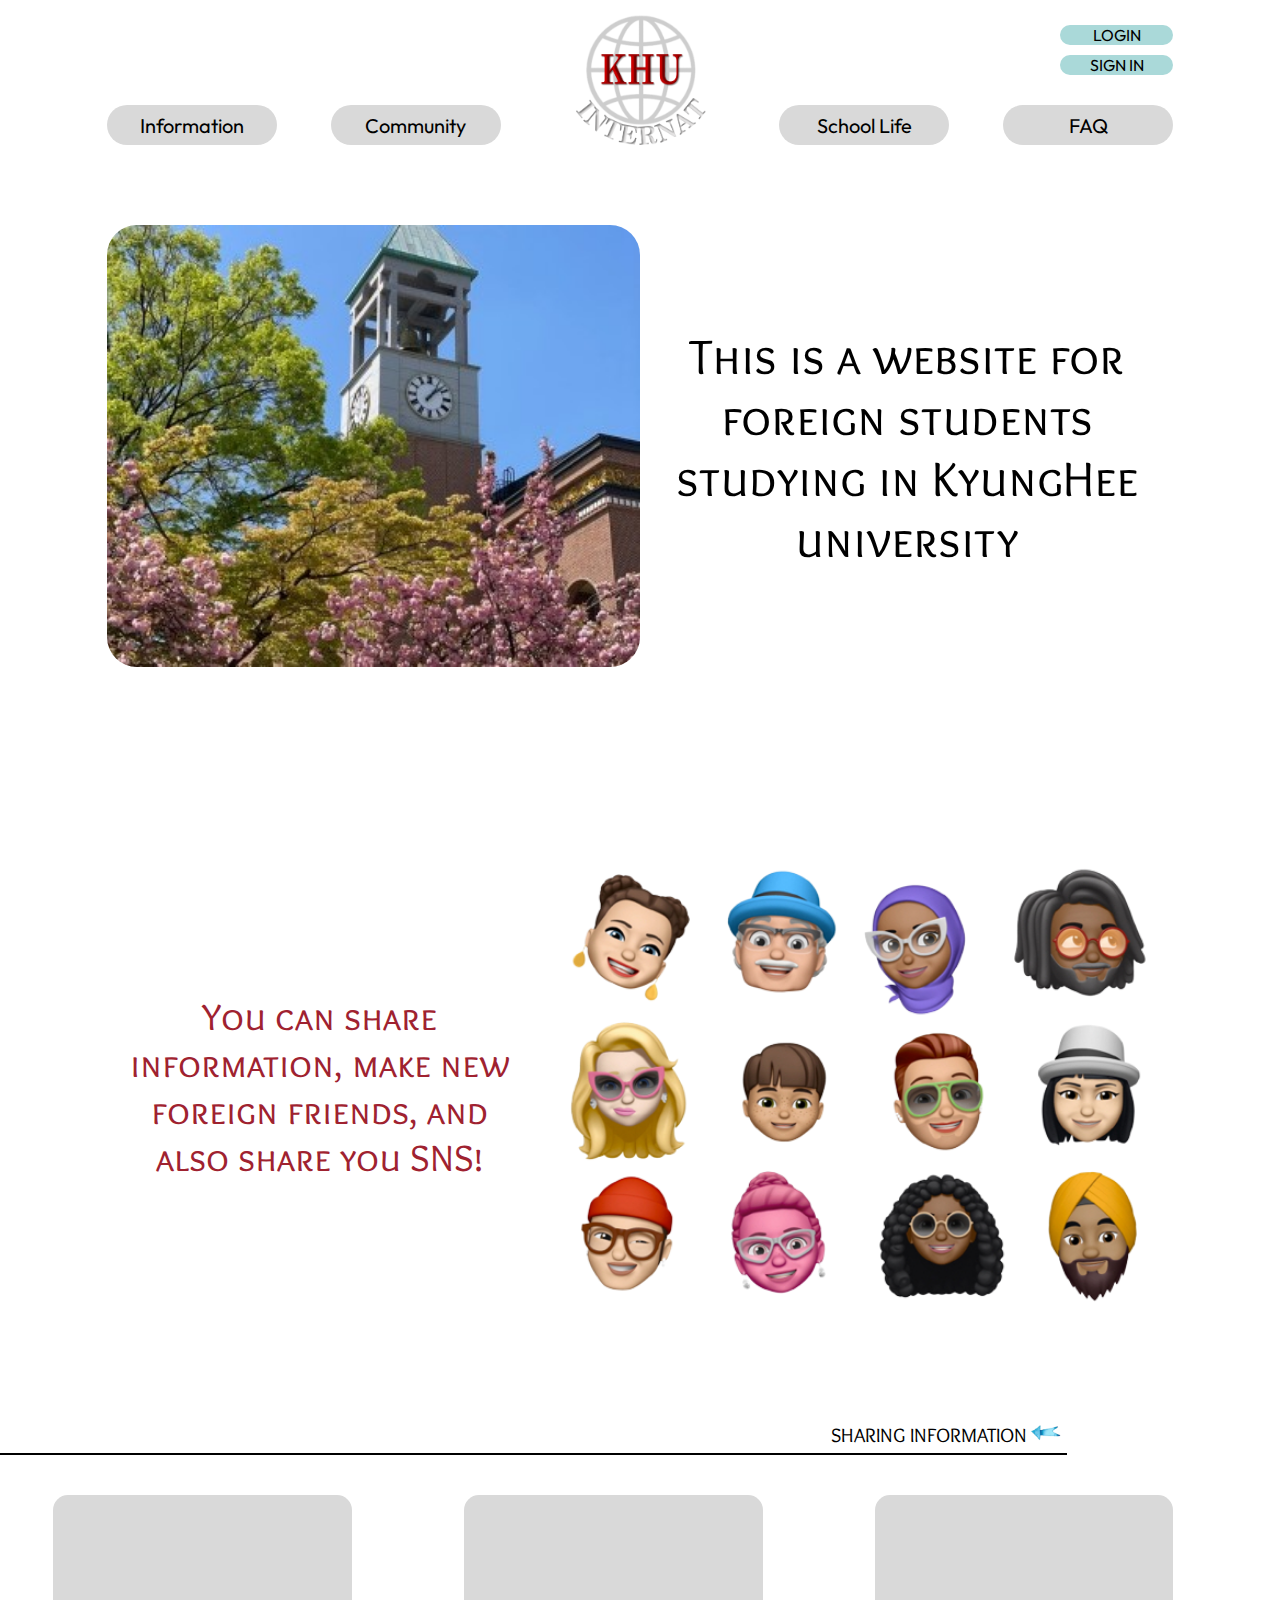
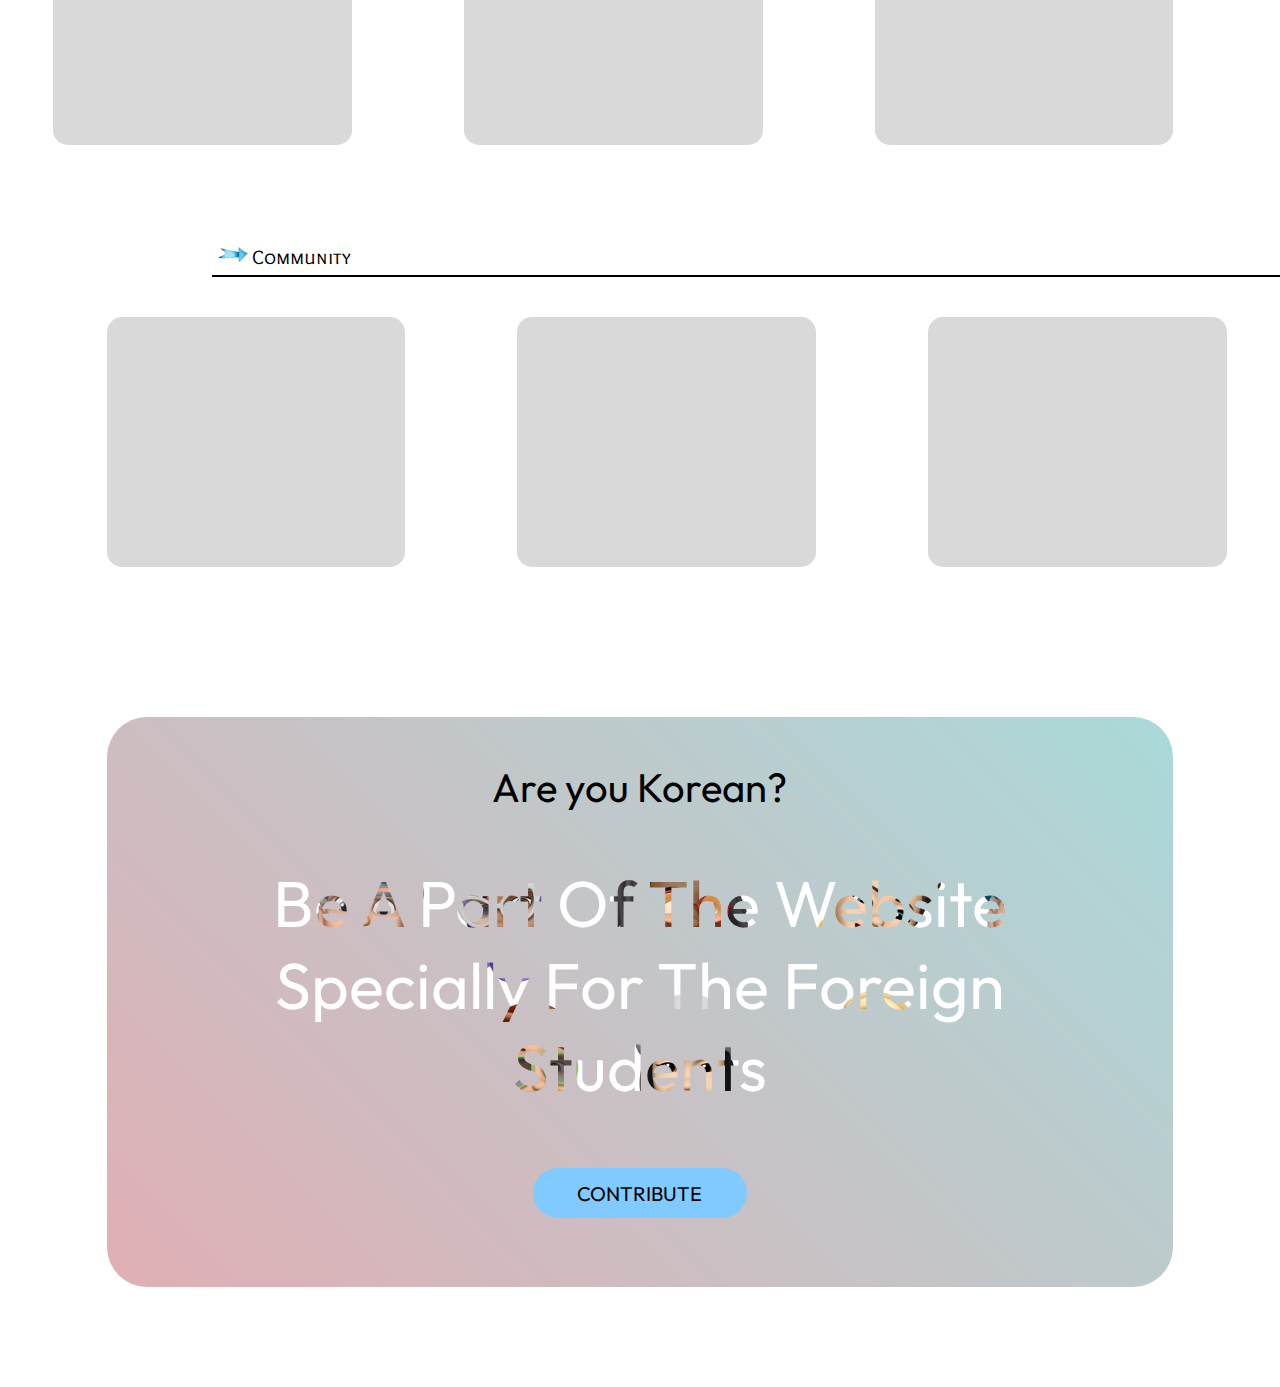
<file: index.html>
<!DOCTYPE html>
<html>
<head>
	<meta charset="utf-8">
	<meta name="viewport" content="width=device-width, initial-scale=1">
	<!--Overlock SC 글씨체 link-->
	<link rel="preconnect" href="https://fonts.googleapis.com">
	<link rel="preconnect" href="https://fonts.gstatic.com" crossorigin>
	<link href="https://fonts.googleapis.com/css2?family=Outfit:wght@600&family=Overlock+SC&display=swap" rel="stylesheet">
	<link rel="stylesheet" type="text/css" href="INTERNAT_unlogin.css">
	<title>INTERNAT</title>
</head>
<body>
	<ul class="mainNavBar">
		<li id="loginBox">
			<div id="modal">
				<div id="modalBody">
					<div id="inputs">
						<div>NICKNAME</div>
						<input type="text" id="nickname">
						<div>PASSWORD</div>
						<input type="password" id="password">
						<div>PHONE</div>
						<input type="tel" id="phone">
						<div>MAIL</div>
						<input type="email" id="mail">
						<div>NATIONALITY</div>
						<input type="text" id="nationality">
						<div>AGE</div>
						<input type="number" id="age">
					</div>
					<div id="lego">Let's Go!</div>
					<img src="x.png" id="x">
				</div>
			</div>
			<a href="./login/login_page.html"><div id="login">LOGIN</div></a>
			<div id="signIn">SIGN IN</div>
		</li>
		<li id="text"><a href="./login/login_page.html"><div>Information</div></a></li>
		<li id="text"><a href="./login/login_page.html"><div>Community</div></a></li>
		<li id="img"><a href="index.html"><img src="internatLogo.png"></a></li>
		<li id="text"><a href="./schoolLife/schoolLife.html"><div>School Life</div></a></li>
		<li id="text"><a href="./login/login_page.html"><div>FAQ</div></a></li>
	</ul>
	<ul class="mainContent1">
		<li><img src="mainPageImg1.jpeg"></li>
		<li id="text"><div>This is a website for foreign students studying in KyungHee university</div></li>
	</ul>
	<ul class="mainContent2">
		<li id="text"><div>You can share information, make new foreign friends, and also share you SNS!</div></li>
		<li><img src="mainPageImg2.png"></li>
	</ul>
	<div class="mainContent3">
		<div>
			<ul class="informationBar">
				<li id="text">SHARING INFORMATION</li>
				<li><img src="mainPageArrowLeft.png"></li>
			</ul>
		</div>
	</div>
	<div class="mainContent3Sub">
		<ul>
			<li> </li>
			<li> </li>
			<li> </li>
		</ul>
	</div>
	<div class="mainContent4">
		<div>
			<ul class="communityBar">
				<li><img src="mainPageArrowRight.png"></li>
				<li id="text">Community</li>
			</ul>
		</div>
	</div>
	<div class="mainContent4Sub">
		<ul>
			<li> </li>
			<li> </li>
			<li> </li>
		</ul>
	</div>
	<div class="mainContent5">
		<div id="text1">Are you Korean?</div>
		<div id="text2">Be A Part Of The Website Specially For The Foreign Students</div>
		<div id="signInBox">
			<div>CONTRIBUTE</div>
		</div>
	</div>
	<script src="INTERNAT_unlogin.js"></script>
</body>
</html>
</file>
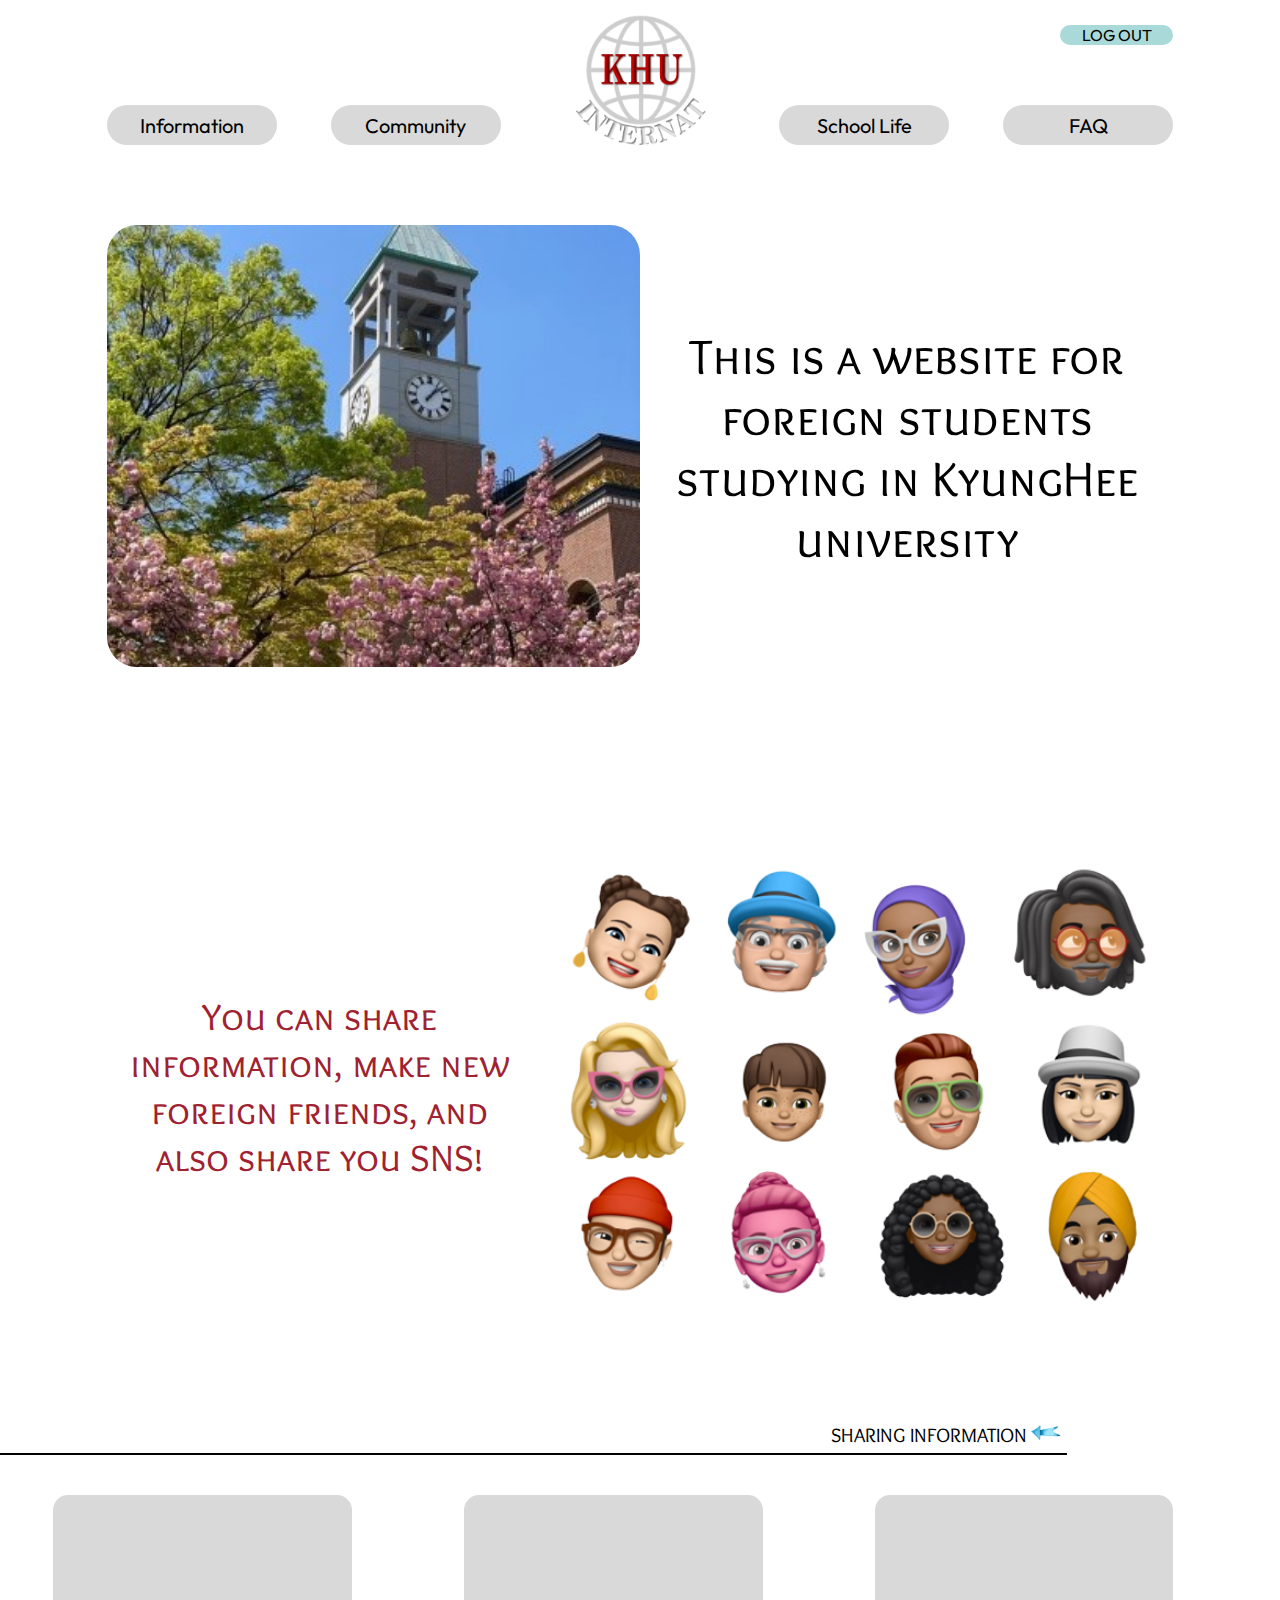
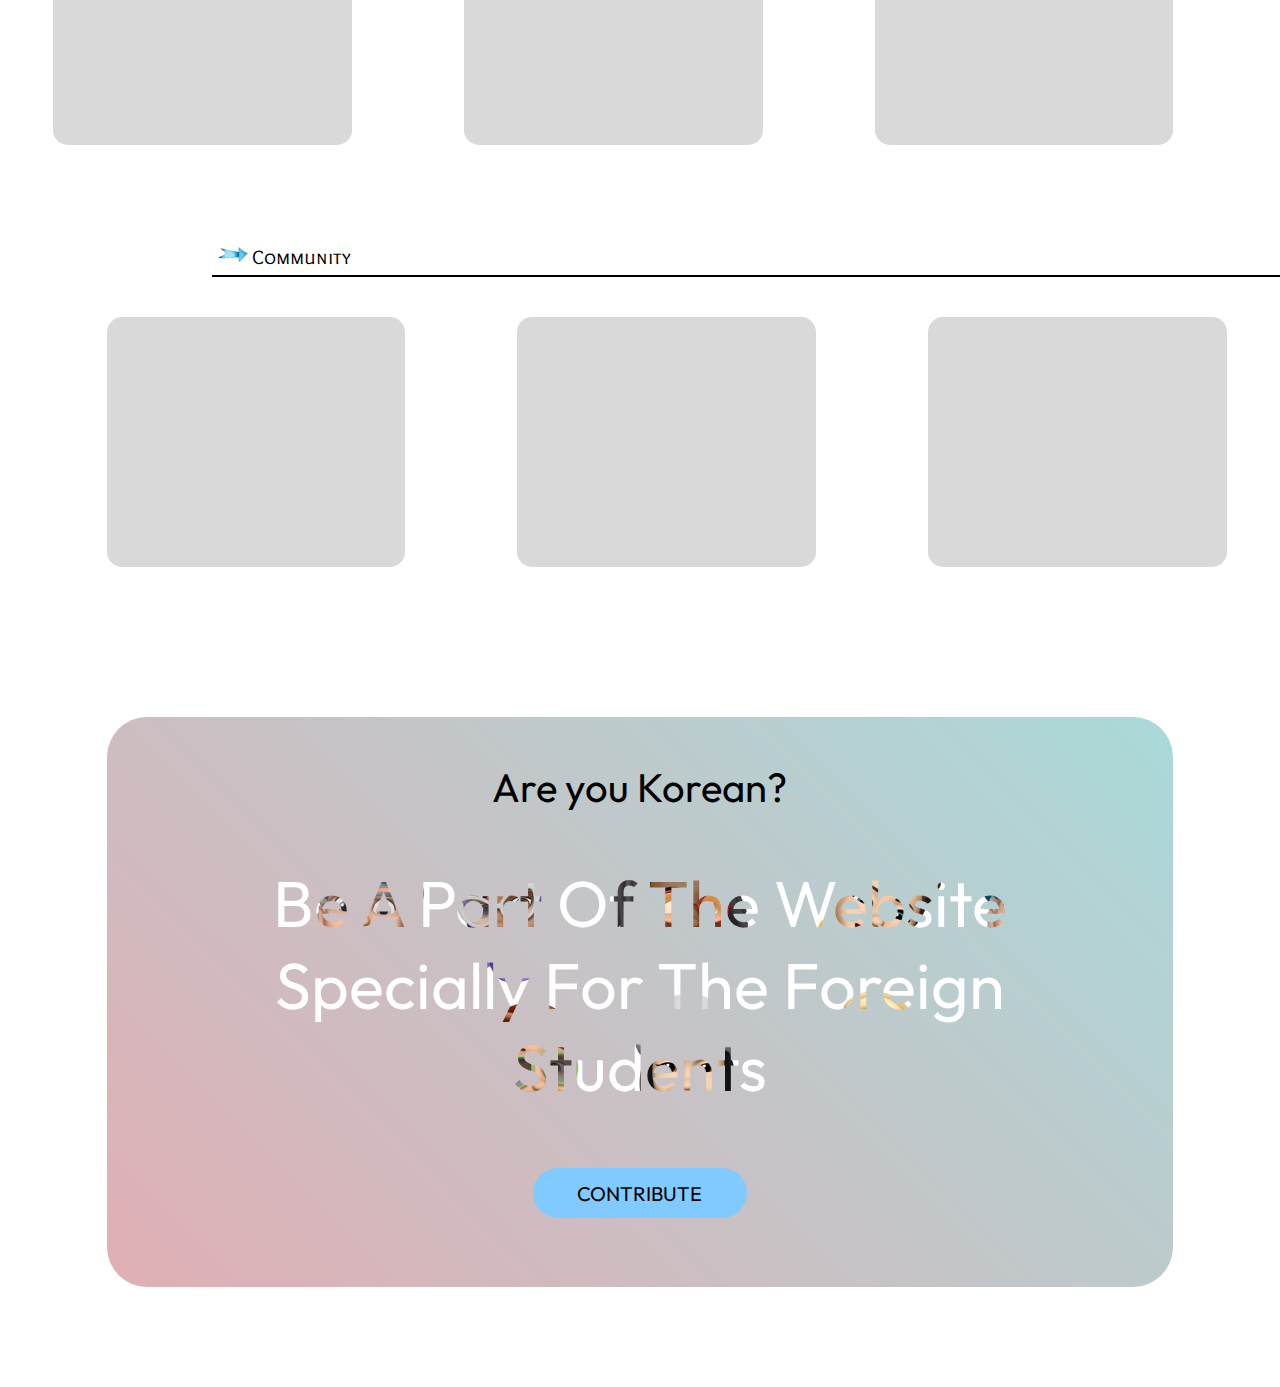
<file: INTERNAT_login.html>
<!DOCTYPE html>
<html>
<head>
	<meta charset="utf-8">
	<meta name="viewport" content="width=device-width, initial-scale=1">
	<!--Overlock SC 글씨체 link-->
	<link rel="preconnect" href="https://fonts.googleapis.com">
	<link rel="preconnect" href="https://fonts.gstatic.com" crossorigin>
	<link href="https://fonts.googleapis.com/css2?family=Outfit:wght@600&family=Overlock+SC&display=swap" rel="stylesheet">
	<link rel="stylesheet" type="text/css" href="INTERNAT_login.css">
	<title>INTERNAT</title>
</head>
<body>
	<ul class="mainNavBar">
		<li id="loginBox">
			<a href="INTERNAT_unlogin.html"><div id="logout">LOG OUT</div></a>
		</li>
		<li id="text"><a href="./information/information.html"><div>Information</div></a></li>
		<li id="text"><a href="./community/community.html"><div>Community</div></a></li>
		<li id="img"><a href="INTERNAT_login.html"><img src="internatLogo.png"></a></li>
		<li id="text"><a href="./schoolLife/schoolLife.html"><div>School Life</div></a></li>
		<li id="text"><a href="./faq/faq.html"><div>FAQ</div></a></li>
	</ul>
	<ul class="mainContent1">
		<li><img src="mainPageImg1.jpeg"></li>
		<li id="text"><div>This is a website for foreign students studying in KyungHee university</div></li>
	</ul>
	<ul class="mainContent2">
		<li id="text"><div>You can share information, make new foreign friends, and also share you SNS!</div></li>
		<li><img src="mainPageImg2.png"></li>
	</ul>
	<div class="mainContent3">
		<div>
			<ul class="informationBar">
				<li id="text">SHARING INFORMATION</li>
				<li><img src="mainPageArrowLeft.png"></li>
			</ul>
		</div>
	</div>
	<div class="mainContent3Sub">
		<ul>
			<li> </li>
			<li> </li>
			<li> </li>
		</ul>
	</div>
	<div class="mainContent4">
		<div>
			<ul class="communityBar">
				<li><img src="mainPageArrowRight.png"></li>
				<li id="text">Community</li>
			</ul>
		</div>
	</div>
	<div class="mainContent4Sub">
		<ul>
			<li> </li>
			<li> </li>
			<li> </li>
		</ul>
	</div>
	<div class="mainContent5">
		<div id="text1">Are you Korean?</div>
		<div id="text2">Be A Part Of The Website Specially For The Foreign Students</div>
		<div id="signInBox">
			<div>CONTRIBUTE</div>
		</div>
	</div>
</body>
</html>
</file>
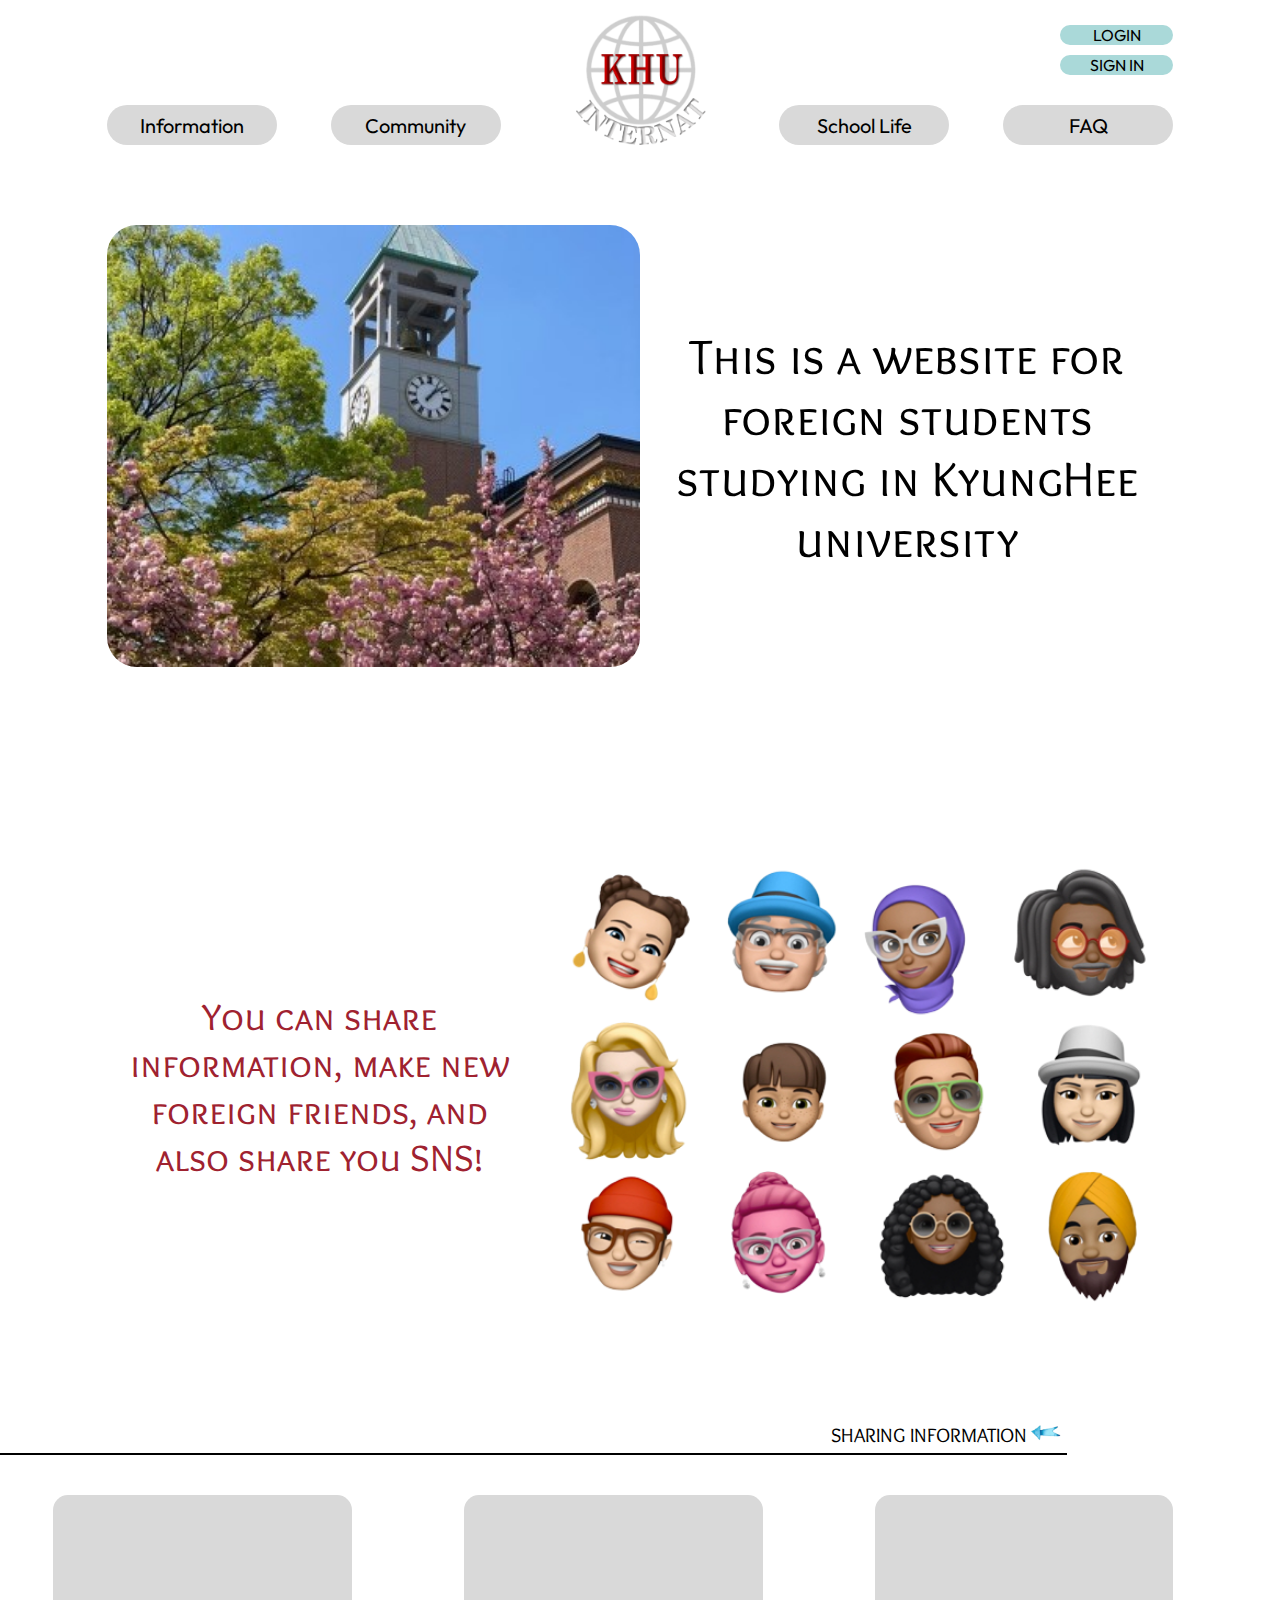
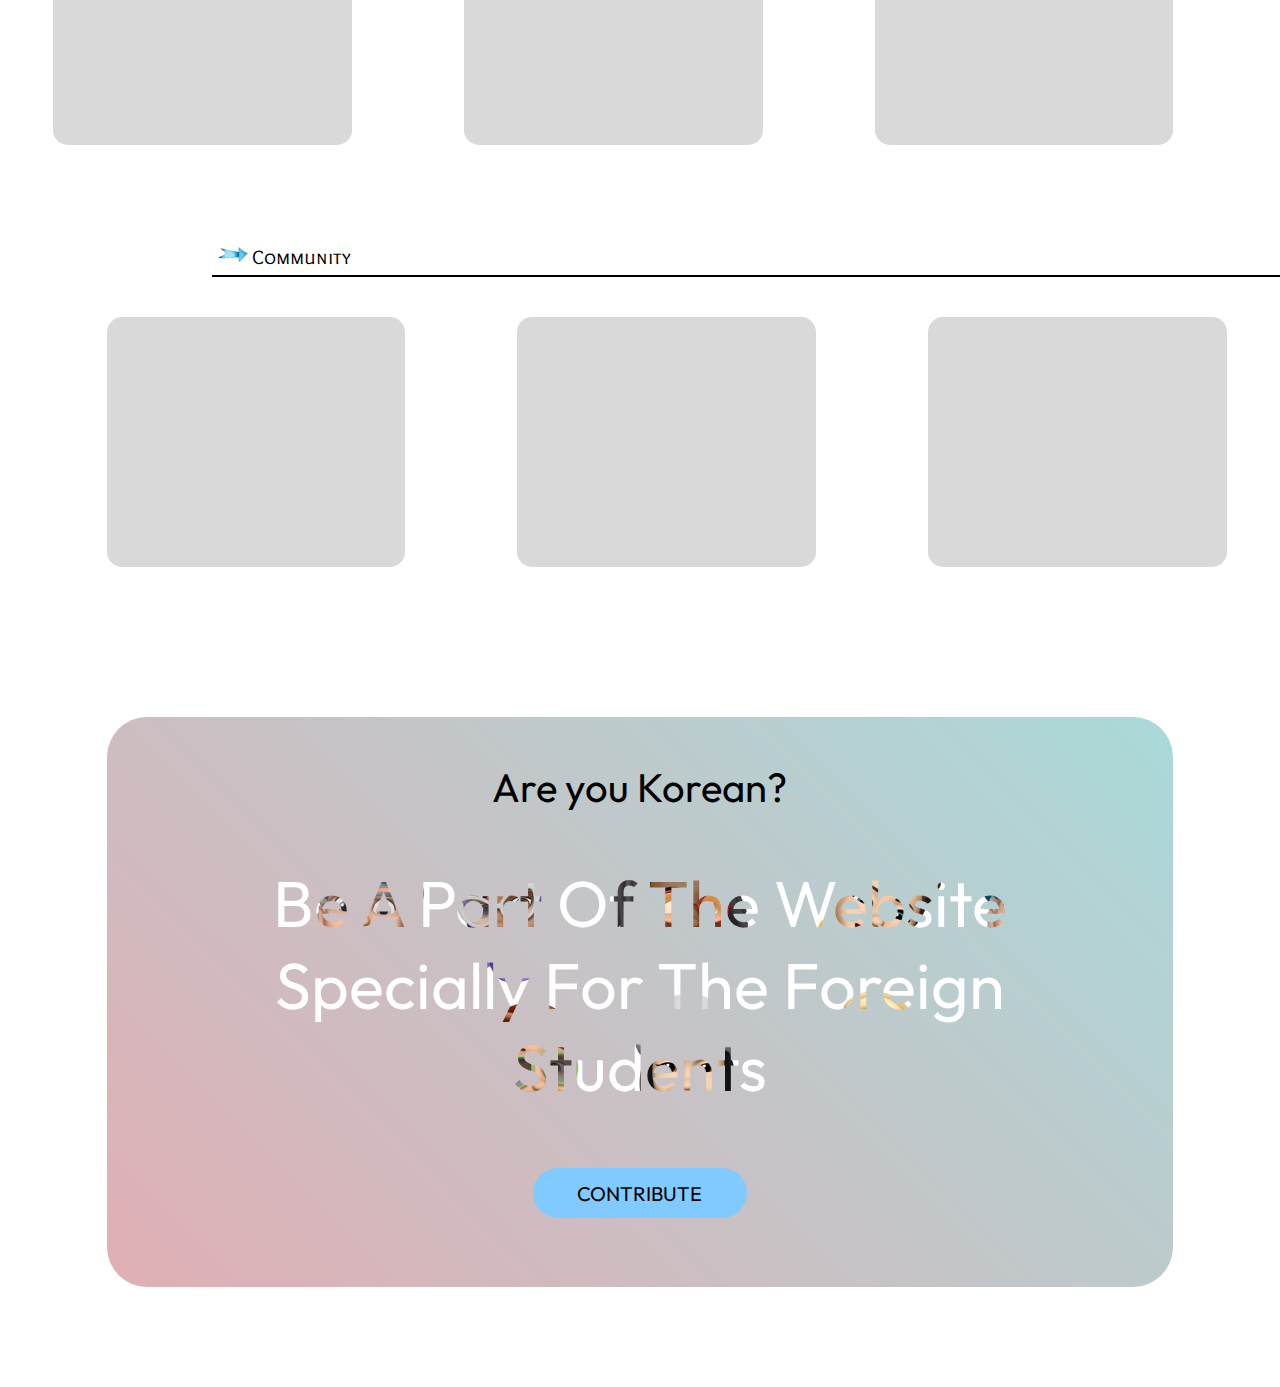
<file: INTERNAT_unlogin.html>
<!DOCTYPE html>
<html>
<head>
	<meta charset="utf-8">
	<meta name="viewport" content="width=device-width, initial-scale=1">
	<!--Overlock SC 글씨체 link-->
	<link rel="preconnect" href="https://fonts.googleapis.com">
	<link rel="preconnect" href="https://fonts.gstatic.com" crossorigin>
	<link href="https://fonts.googleapis.com/css2?family=Outfit:wght@600&family=Overlock+SC&display=swap" rel="stylesheet">
	<link rel="stylesheet" type="text/css" href="INTERNAT_unlogin.css">
	<title>INTERNAT</title>
</head>
<body>
	<ul class="mainNavBar">
		<li id="loginBox">
			<div id="modal">
				<div id="modalBody">
					<div id="inputs">
						<div>NICKNAME</div>
						<input type="text" id="nickname">
						<div>PASSWORD</div>
						<input type="password" id="password">
						<div>PHONE</div>
						<input type="tel" id="phone">
						<div>MAIL</div>
						<input type="email" id="mail">
						<div>NATIONALITY</div>
						<input type="text" id="nationality">
						<div>AGE</div>
						<input type="number" id="age">
					</div>
					<div id="lego">Let's Go!</div>
					<img src="x.png" id="x">
				</div>
			</div>
			<a href="./login/login_page.html"><div id="login">LOGIN</div></a>
			<div id="signIn">SIGN IN</div>
		</li>
		<li id="text"><a href="./login/login_page.html"><div>Information</div></a></li>
		<li id="text"><a href="./login/login_page.html"><div>Community</div></a></li>
		<li id="img"><a href="INTERNAT_unlogin.html"><img src="internatLogo.png"></a></li>
		<li id="text"><a href="./schoolLife/schoolLife.html"><div>School Life</div></a></li>
		<li id="text"><a href="./login/login_page.html"><div>FAQ</div></a></li>
	</ul>
	<ul class="mainContent1">
		<li><img src="mainPageImg1.jpeg"></li>
		<li id="text"><div>This is a website for foreign students studying in KyungHee university</div></li>
	</ul>
	<ul class="mainContent2">
		<li id="text"><div>You can share information, make new foreign friends, and also share you SNS!</div></li>
		<li><img src="mainPageImg2.png"></li>
	</ul>
	<div class="mainContent3">
		<div>
			<ul class="informationBar">
				<li id="text">SHARING INFORMATION</li>
				<li><img src="mainPageArrowLeft.png"></li>
			</ul>
		</div>
	</div>
	<div class="mainContent3Sub">
		<ul>
			<li> </li>
			<li> </li>
			<li> </li>
		</ul>
	</div>
	<div class="mainContent4">
		<div>
			<ul class="communityBar">
				<li><img src="mainPageArrowRight.png"></li>
				<li id="text">Community</li>
			</ul>
		</div>
	</div>
	<div class="mainContent4Sub">
		<ul>
			<li> </li>
			<li> </li>
			<li> </li>
		</ul>
	</div>
	<div class="mainContent5">
		<div id="text1">Are you Korean?</div>
		<div id="text2">Be A Part Of The Website Specially For The Foreign Students</div>
		<div id="signInBox">
			<div>CONTRIBUTE</div>
		</div>
	</div>
	<script src="INTERNAT_unlogin.js"></script>
</body>
</html>
</file>
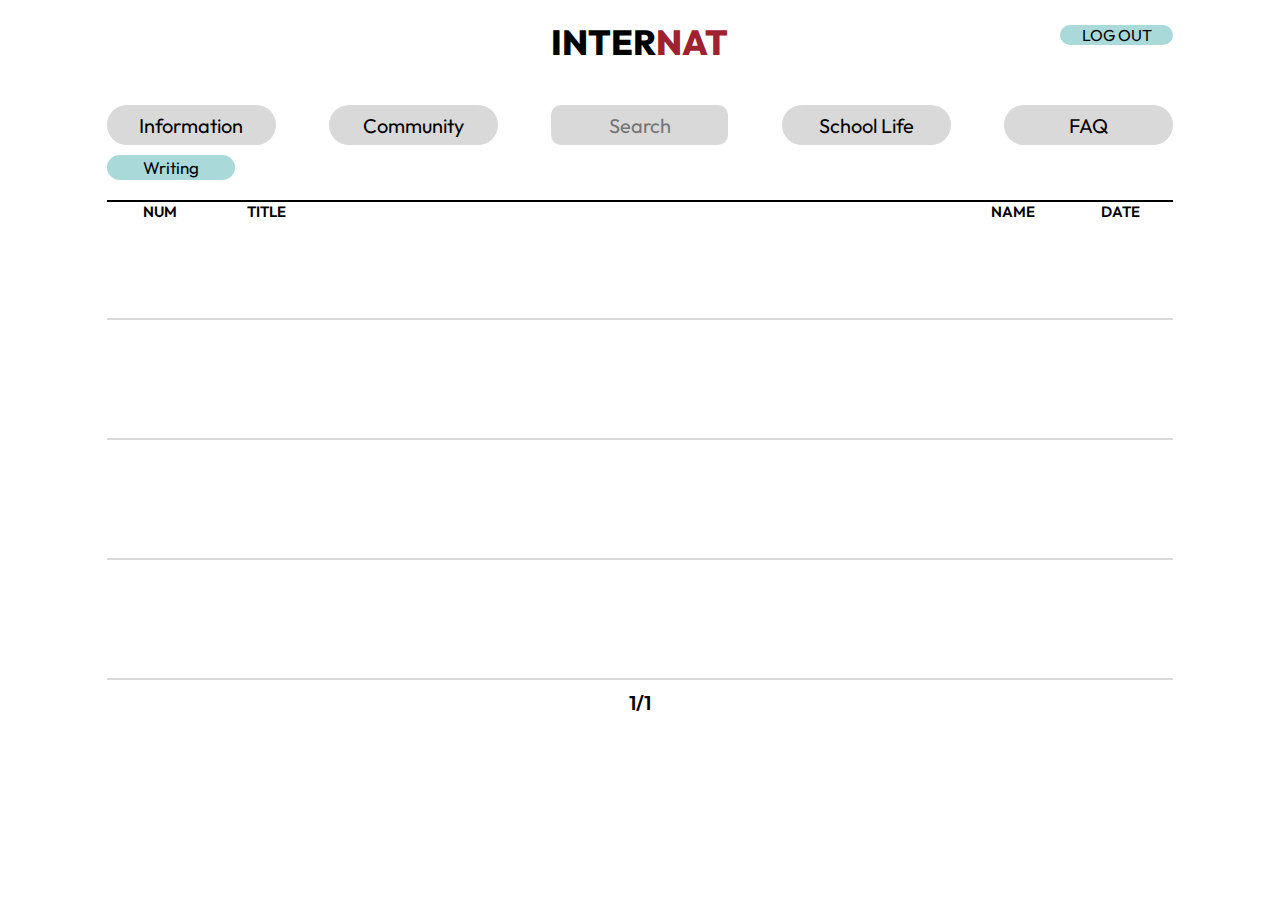
<file: community/community.html>
<!DOCTYPE html>
<html>
<head>
	<meta charset="utf-8">
	<meta name="viewport" content="width=device-width, initial-scale=1">
	<link rel="preconnect" href="https://fonts.googleapis.com">
	<link rel="preconnect" href="https://fonts.gstatic.com" crossorigin>
	<link href="https://fonts.googleapis.com/css2?family=Outfit:wght@600;800&display=swap" rel="stylesheet">
	<link rel="stylesheet" type="text/css" href="community.css">
	<title>community</title>
</head>
<body>
	<ul class="mainNavBar">
		<li id="logo"><a href="../INTERNAT_login.html"><div>INTER<span>NAT</span></div></a></li>
		<li id="loginBox">
			<a href="../index.html"><div id="logout">LOG OUT</div></a>
		</li>
		<li id="text"><a href="../information/information.html"><div>Information</div></a></li>
		<li id="text"><a href="community.html"><div>Community</div></a></li>
		<li id="search"><input type="text" id="searchInput" placeholder="Search" onfocus="this.placeholder='" onblur="this.placeholder='Search"></li>
		<li id="text"><a href="../schoolLife/schoolLife.html"><div>School Life</div></a></li>
		<li id="text"><a href="../faq/faq.html"><div>FAQ</div></a></li>
	</ul>
	<a href="./writing/writing.html" class="writing">Writing</a>
	<ul class="mainContent1">
		<li id="firstBox">
			<div id="contentBar">
				<div id="num">NUM</div>
				<div id="title">TITLE</div>
				<div id="name">NAME</div>
				<div id="date">DATE</div>				
			</div>
			<div class="content" id="1">
				<div id="_num" class="contentCtrl"></div>
				<div id="_title" class="contentCtrl"></div>
				<div id="_name" class="contentCtrl"></div>
				<div id="_date" class="contentCtrl"></div>
			</div>
		</li>
		<li class="subContent">
			<div class="content" id="2">
				<div id="_num" class="contentCtrl"></div>
				<div id="_title" class="contentCtrl"></div>
				<div id="_name" class="contentCtrl"></div>
				<div id="_date" class="contentCtrl"></div>
			</div>
		</li>
		<li class="subContent">
			<div class="content" id="3">
				<div id="_num" class="contentCtrl"></div>
				<div id="_title" class="contentCtrl"></div>
				<div id="_name" class="contentCtrl"></div>
				<div id="_date" class="contentCtrl"></div>
			</div>
		</li>
		<li class="subContent">
			<div class="content" id="4">
				<div id="_num" class="contentCtrl"></div>
				<div id="_title" class="contentCtrl"></div>
				<div id="_name" class="contentCtrl"></div>
				<div id="_date" class="contentCtrl"></div>
			</div>
		</li>
	</ul>
	<div id="pageNum">1/1</div>
	<script src="community.js"></script>
</body>
</html>
</file>
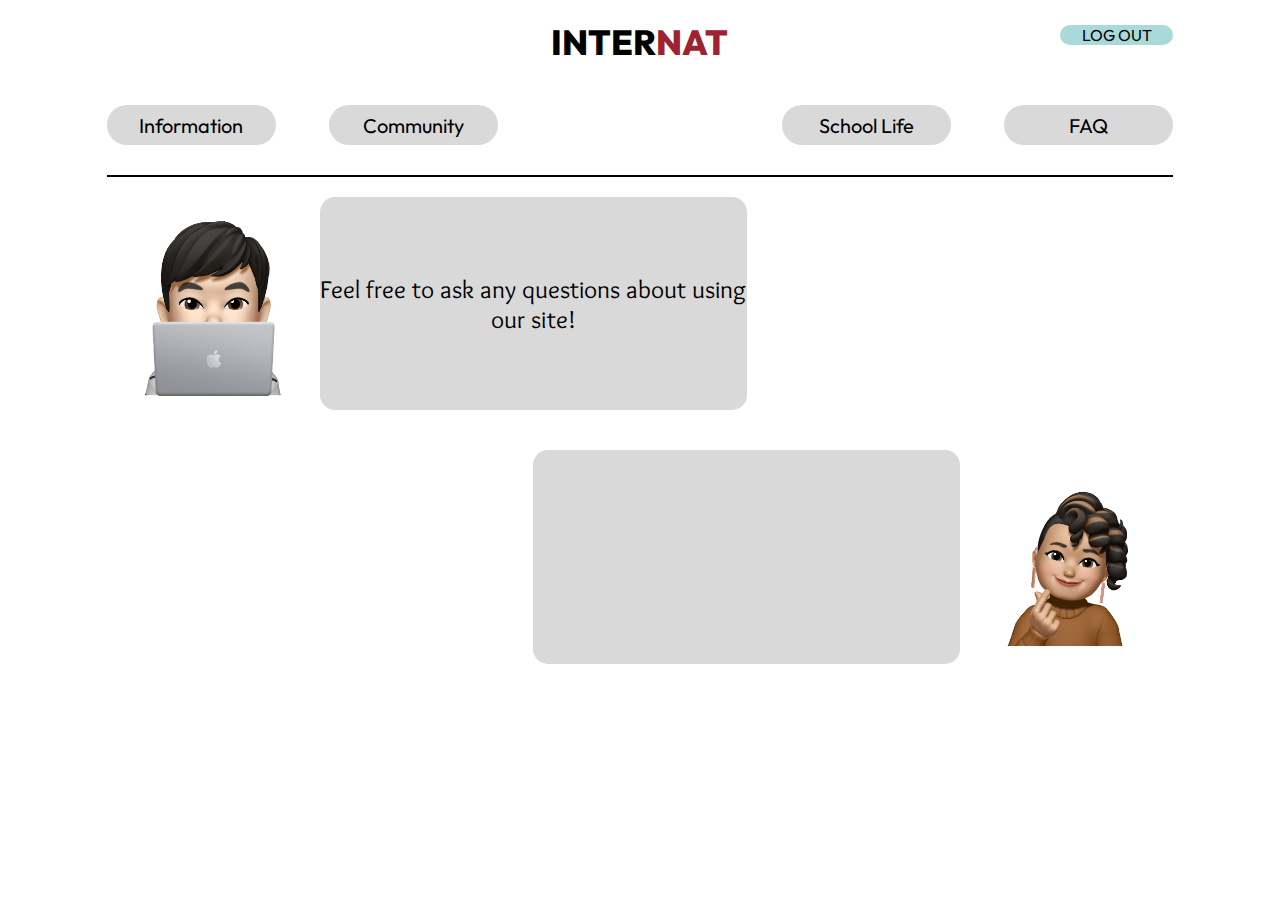
<file: faq/faq.html>
<!DOCTYPE html>
<html>
<head>
	<meta charset="utf-8">
	<meta name="viewport" content="width=device-width, initial-scale=1">
	<link rel="preconnect" href="https://fonts.googleapis.com">
	<link rel="preconnect" href="https://fonts.gstatic.com" crossorigin>
	<link href="https://fonts.googleapis.com/css2?family=Outfit:wght@600;800&family=Overlock:wght@700&display=swap" rel="stylesheet">
	<link rel="stylesheet" type="text/css" href="faq.css">
	<title>faq</title>
</head>
<body>
	<ul class="mainNavBar">
		<li id="logo"><a href="../INTERNAT_login.html"><div>INTER<span>NAT</span></div></a></li>
		<li id="loginBox">
			<a href="../index.html"><div id="logout">LOG OUT</div></a>
		</li>
		<li class="text"><a href="../information/information.html"><div>Information</div></a></li>
		<li class="text"><a href="../community/community.html"><div>Community</div></a></li>
		<li class="text" id="schoolLife"><a href="../schoolLife/schoolLife.html"><div>School Life</div></a></li>
		<li class="text" id="faq"><a href="faq.html"><div>FAQ</div></a></li>
	</ul>
	<div class="conversation">
		<div class="textcontainer1">
			<img src="FAQ4.png">
			<div class="textbox">Feel free to ask any questions about using our site!</div>
		</div>
		<div class="textcontainer2">
			<textarea class="input"></textarea>
			<img src="FAQ2.png">
		</div>
	</div>
</body>
</file>
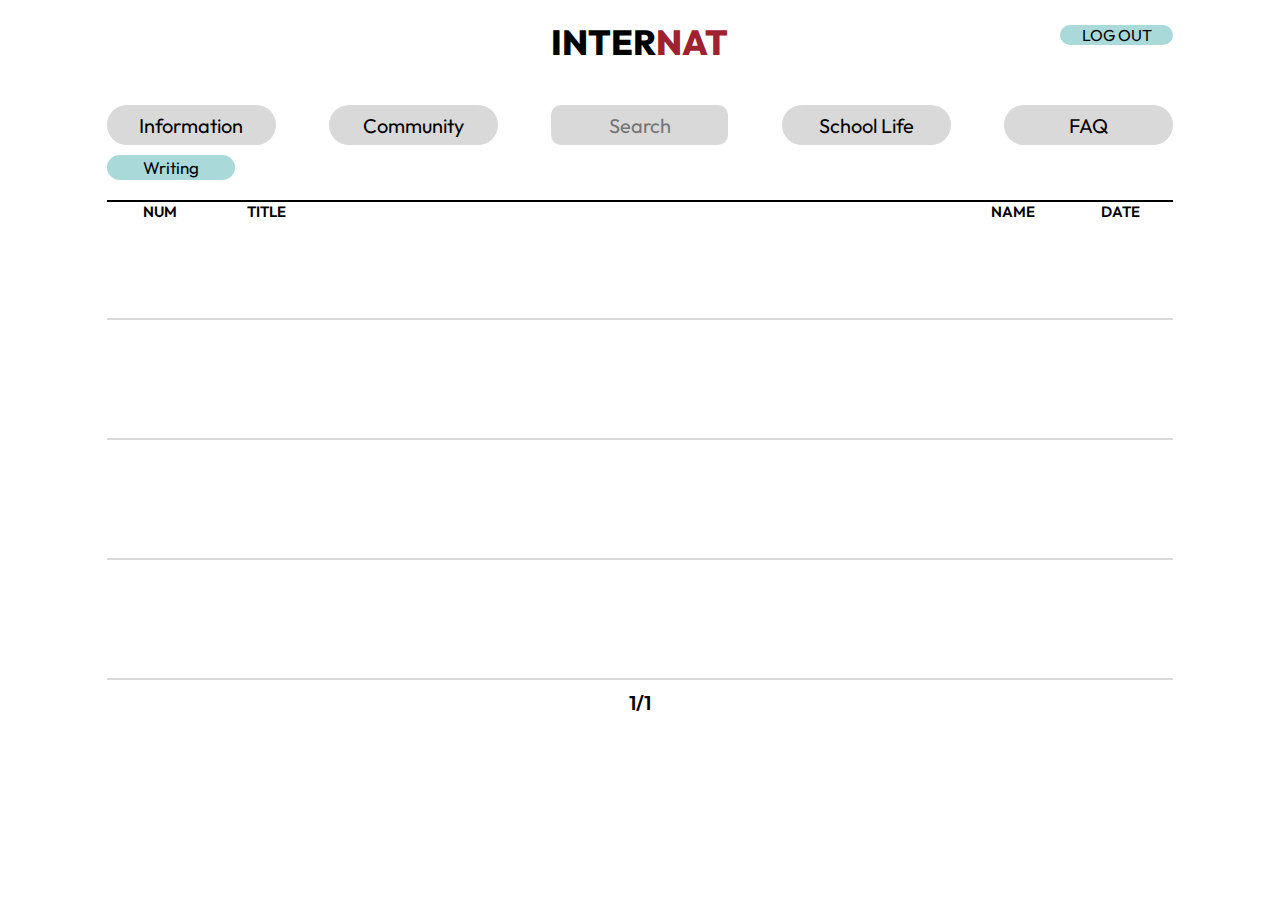
<file: information/information.html>
<!DOCTYPE html>
<html>
<head>
	<meta charset="utf-8">
	<meta name="viewport" content="width=device-width, initial-scale=1">
	<link rel="preconnect" href="https://fonts.googleapis.com">
	<link rel="preconnect" href="https://fonts.gstatic.com" crossorigin>
	<link href="https://fonts.googleapis.com/css2?family=Outfit:wght@600;800&display=swap" rel="stylesheet">
	<link rel="stylesheet" type="text/css" href="information.css">
	<title>information</title>
</head>
<body>
	<ul class="mainNavBar">
		<li id="logo"><a href="../INTERNAT_login.html"><div>INTER<span>NAT</span></div></a></li>
		<li id="loginBox">
			<a href="../INTERNAT_unlogin.html"><div id="logout">LOG OUT</div></a>
		</li>
		<li id="text"><a href="information.html"><div>Information</div></a></li>
		<li id="text"><a href="../community/community.html"><div>Community</div></a></li>
		<li id="search"><input type="text" id="searchInput" placeholder="Search" onfocus="this.placeholder='" onblur="this.placeholder='Search"></li>
		<li id="text"><a href="../schoolLife/schoolLife.html"><div>School Life</div></a></li>
		<li id="text"><a href="../faq/faq.html"><div>FAQ</div></a></li>
	</ul>
	<a href="./writing/writing.html" class="writing">Writing</a>
	<ul class="mainContent1">
		<li id="firstBox">
			<div id="contentBar">
				<div id="num">NUM</div>
				<div id="title">TITLE</div>
				<div id="name">NAME</div>
				<div id="date">DATE</div>				
			</div>
			<div class="content" id="1">
				<div id="_num" class="contentCtrl"></div>
				<div id="_title" class="contentCtrl"></div>
				<div id="_name" class="contentCtrl"></div>
				<div id="_date" class="contentCtrl"></div>
			</div>
		</li>
		<li class="subContent">
			<div class="content" id="2">
				<div id="_num" class="contentCtrl"></div>
				<div id="_title" class="contentCtrl"></div>
				<div id="_name" class="contentCtrl"></div>
				<div id="_date" class="contentCtrl"></div>
			</div>
		</li>
		<li class="subContent">
			<div class="content" id="3">
				<div id="_num" class="contentCtrl"></div>
				<div id="_title" class="contentCtrl"></div>
				<div id="_name" class="contentCtrl"></div>
				<div id="_date" class="contentCtrl"></div>
			</div>
		</li>
		<li class="subContent">
			<div class="content" id="4">
				<div id="_num" class="contentCtrl"></div>
				<div id="_title" class="contentCtrl"></div>
				<div id="_name" class="contentCtrl"></div>
				<div id="_date" class="contentCtrl"></div>
			</div>
		</li>
	</ul>
	<div id="pageNum">1/1</div>
	<script src="information.js"></script>
</body>
</html>
</file>
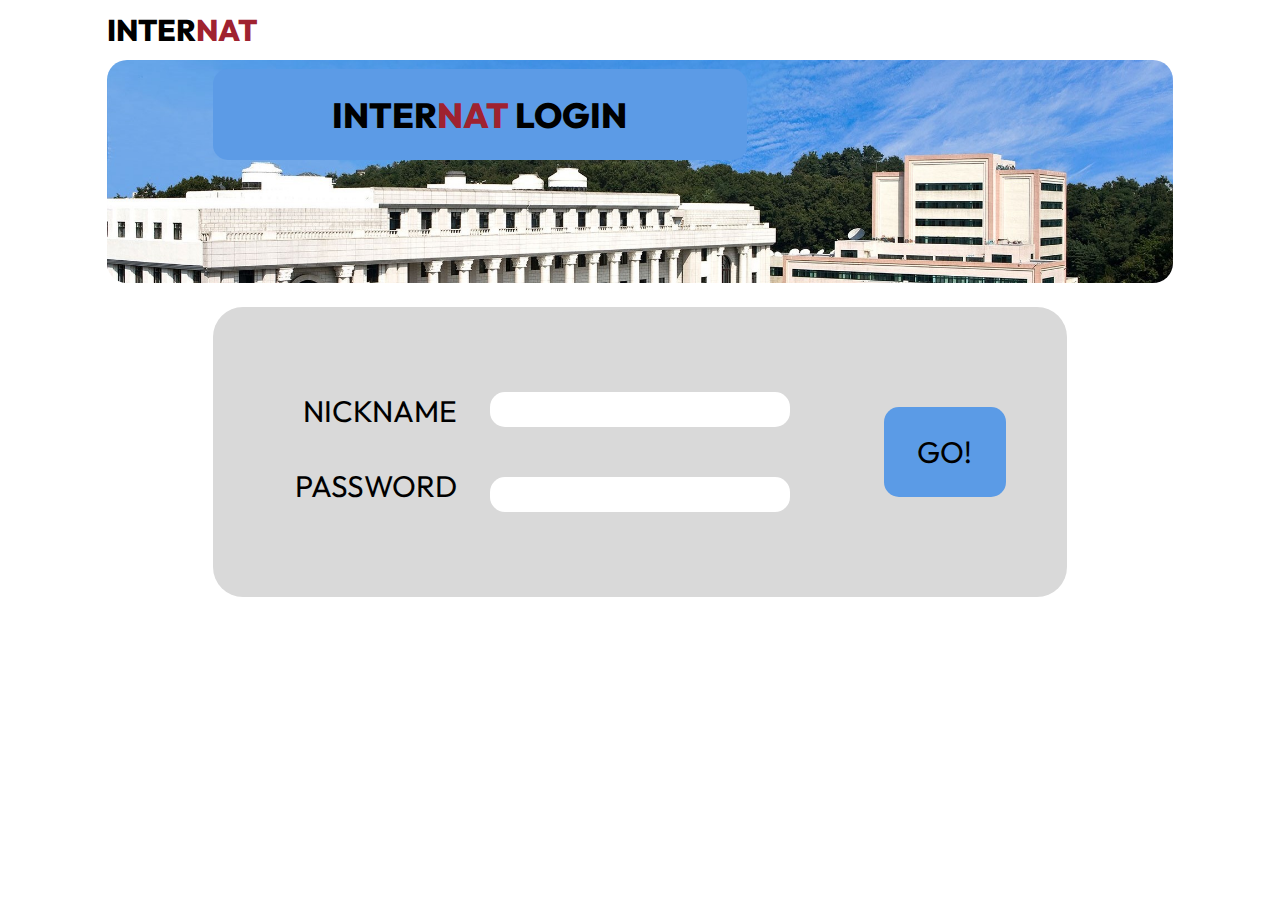
<file: login/login_page.html>
<!DOCTYPE html>
<html>
<head>
	<meta charset="utf-8">
	<meta name="viewport" content="width=device-width, initial-scale=1">
	<link rel="preconnect" href="https://fonts.googleapis.com">
	<link rel="preconnect" href="https://fonts.gstatic.com" crossorigin>
	<link href="https://fonts.googleapis.com/css2?family=Outfit:wght@600;800&display=swap" rel="stylesheet">
	<link rel="stylesheet" type="text/css" href="login_page.css">
	<title></title>
</head>
<body>
	<a href="../index.html"><div class="logo">INTER<span>NAT</span></div></a>
	<div class="loginImg">
		<img src="loginPageImg1.jpg">
		<div class="hiding">
			INTER<span>NAT</span>&nbspLOGIN
		</div>
	</div>
	<div class="loginInput">
		<div id="nickname">NICKNAME</div>
		<div class="box"><input type="text" id="nicknameInput"></div>
		<div id="password">PASSWORD</div>
		<div class="box"><input type="password" id="passwordInput"></div>
		<div id="goBox"><div id="go">GO!</div></div>
	</div>
	<script src="login_page.js"></script>
</body>
</html>
</file>
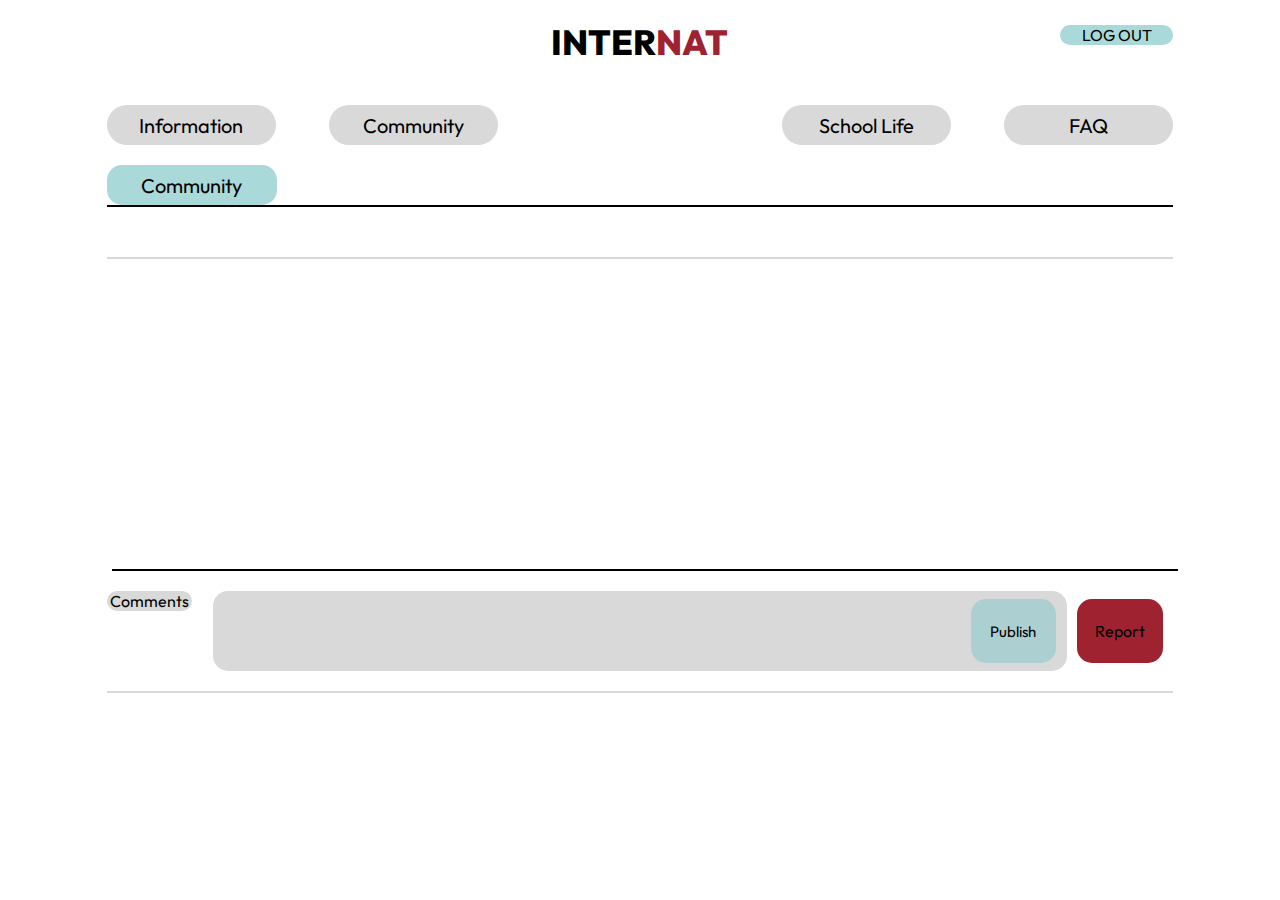
<file: community/chating/chating.html>
<!DOCTYPE html>
<html>
<head>
	<meta charset="utf-8">
	<meta name="viewport" content="width=device-width, initial-scale=1">
	<link rel="preconnect" href="https://fonts.googleapis.com">
	<link rel="preconnect" href="https://fonts.gstatic.com" crossorigin>
	<link href="https://fonts.googleapis.com/css2?family=Outfit:wght@600;800&display=swap" rel="stylesheet">
	<link rel="stylesheet" type="text/css" href="chating.css">
	<title>chating_information</title>
</head>
<body>
	<ul class="mainNavBar">
		<li id="logo"><a href="../../INTERNAT_login.html"><div>INTER<span>NAT</span></div></a></li>
		<li id="loginBox">
			<a href="../../index.html"><div id="logout">LOG OUT</div></a>
		</li>
		<li class="text"><a href="../../information/information.html"><div>Information</div></a></li>
		<li class="text"><a href="../community.html"><div>Community</div></a></li>
		<li class="text" id="schoolLife"><a href="../../schoolLife/schoolLife.html"><div>School Life</div></a></li>
		<li class="text" id="faq"><a href="../../faq/faq.html"><div>FAQ</div></a></li>
	</ul>
	<div class="titleContainer"><div class="title">Community</div></div>
	<div class="mainContent">
		<div class="titleWriting">
			<div id="contentTitle"></div>
			<div id="writer" class="auto"></div>
			<div id="date" class="auto"></div>
		</div>
		<div class="content">
			<div id="text"></div>
			<div class="publishBigContainer">
				<div id="comments">Comments</div>
				<div class="publishContainer">
					<textarea id="chat"></textarea>
					<div id="publish">Publish</div>	
				</div>
				<div id="report">Report</div>
			</div>
		</div>
	</div>
	<script src="chating.js"></script>
</body>
</file>
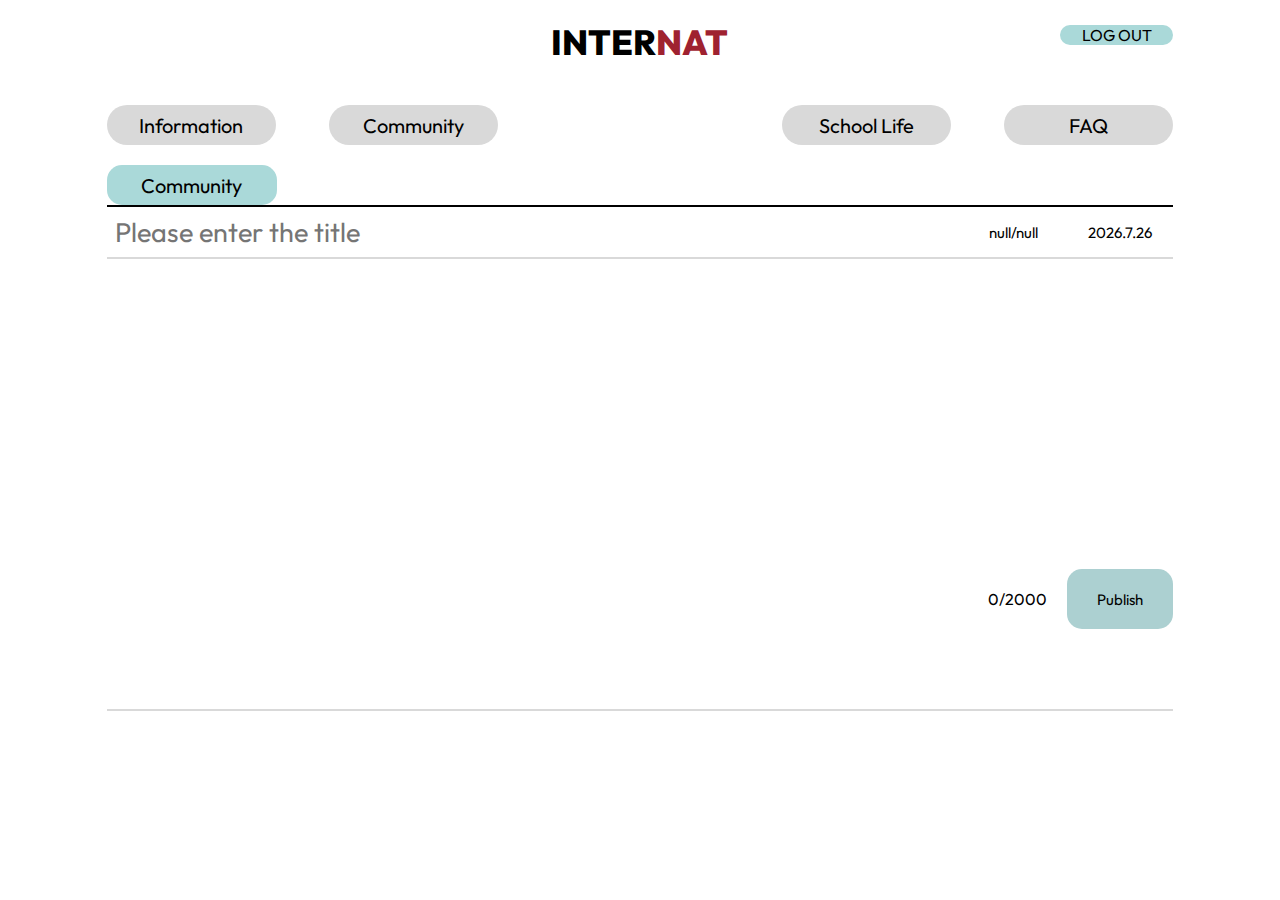
<file: community/writing/writing.html>
<!DOCTYPE html>
<html>
<head>
	<meta charset="utf-8">
	<meta name="viewport" content="width=device-width, initial-scale=1">
	<link rel="preconnect" href="https://fonts.googleapis.com">
	<link rel="preconnect" href="https://fonts.gstatic.com" crossorigin>
	<link href="https://fonts.googleapis.com/css2?family=Outfit:wght@600;800&display=swap" rel="stylesheet">
	<link rel="stylesheet" type="text/css" href="writing.css">
	<title>writing_information</title>
</head>
<body>
	<ul class="mainNavBar">
		<li id="logo"><a href="../../INTERNAT_login.html"><div>INTER<span>NAT</span></div></a></li>
		<li id="loginBox">
			<a href="../../INTERNAT_unlogin.html"><div id="logout">LOG OUT</div></a>
		</li>
		<li class="text"><a href="../information.html"><div>Information</div></a></li>
		<li class="text"><a href="../../community/community.html"><div>Community</div></a></li>
		<li class="text" id="schoolLife"><a href="../../schoolLife/schoolLife.html"><div>School Life</div></a></li>
		<li class="text" id="faq"><a href="../../faq/faq.html"><div>FAQ</div></a></li>
	</ul>
	<div class="titleContainer"><div class="title">Community</div></div>
	<div class="mainContent">
		<div class="titleWriting">
			<input type="text" placeholder="Please enter the title" onfocus="this.placeholder='" onblur="this.placeholder='Please enter the title" id="contentTitle">
			<div id="writer" class="auto"></div>
			<div id="date" class="auto"></div>
		</div>
		<div class="content">
			<textarea id="text"></textarea>
			<div class="publishContainer">
				<div class="textNum"><span id="textnum">0</span><span>/2000</span></div>
				<div id="publish">Publish</div>			
			</div>
		</div>
	</div>
	<script src="writing.js"></script>
</body>
</file>
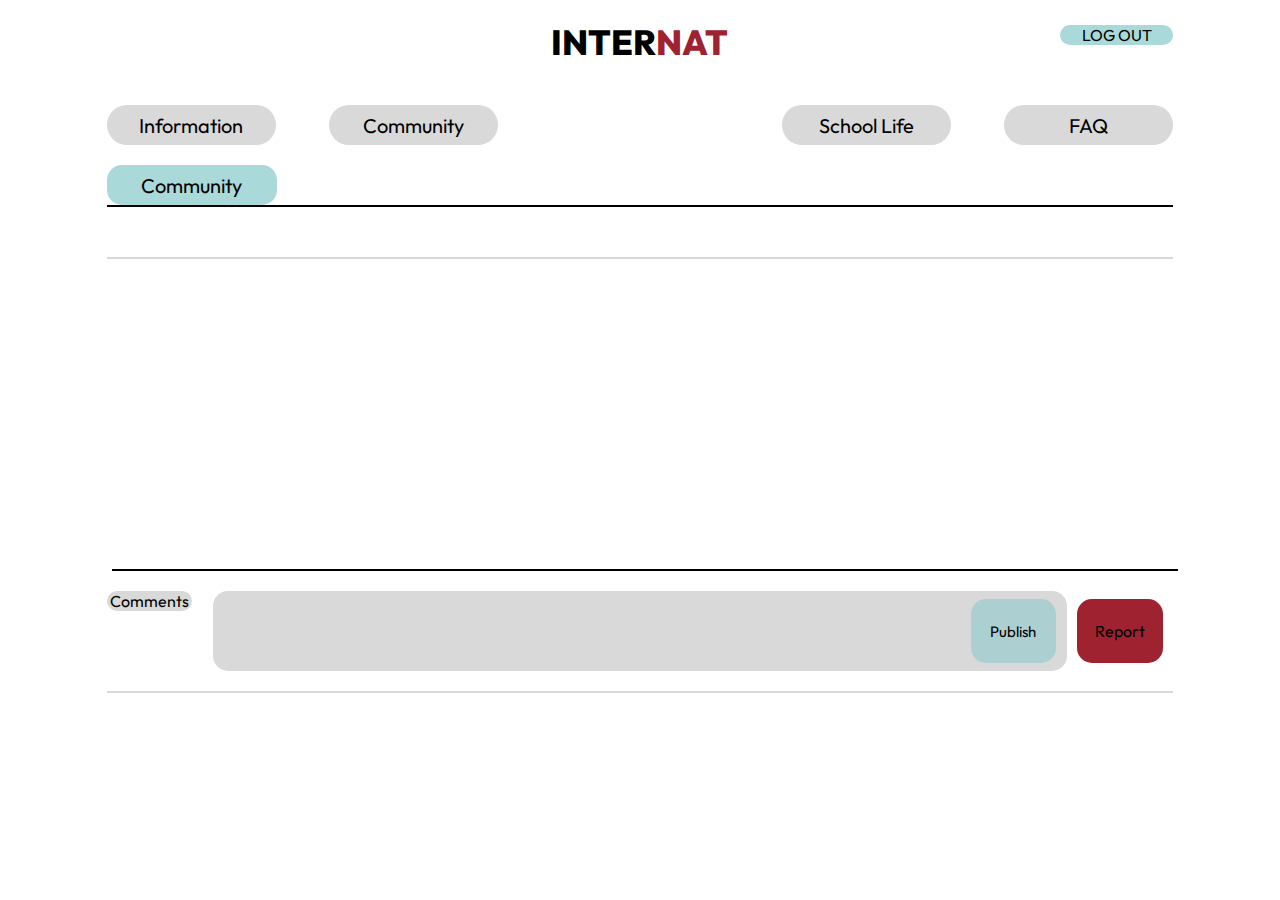
<file: information/chating/chating.html>
<!DOCTYPE html>
<html>
<head>
	<meta charset="utf-8">
	<meta name="viewport" content="width=device-width, initial-scale=1">
	<link rel="preconnect" href="https://fonts.googleapis.com">
	<link rel="preconnect" href="https://fonts.gstatic.com" crossorigin>
	<link href="https://fonts.googleapis.com/css2?family=Outfit:wght@600;800&display=swap" rel="stylesheet">
	<link rel="stylesheet" type="text/css" href="chating.css">
	<title>chating_information</title>
</head>
<body>
	<ul class="mainNavBar">
		<li id="logo"><a href="../../INTERNAT_login.html"><div>INTER<span>NAT</span></div></a></li>
		<li id="loginBox">
			<a href="../../index.html"><div id="logout">LOG OUT</div></a>
		</li>
		<li class="text"><a href="../information.html"><div>Information</div></a></li>
		<li class="text"><a href="../../community/community.html"><div>Community</div></a></li>
		<li class="text" id="schoolLife"><a href="../../schoolLife/schoolLife.html"><div>School Life</div></a></li>
		<li class="text" id="faq"><a href="../../faq/faq.html"><div>FAQ</div></a></li>
	</ul>
	<div class="titleContainer"><div class="title">Community</div></div>
	<div class="mainContent">
		<div class="titleWriting">
			<div id="contentTitle"></div>
			<div id="writer" class="auto"></div>
			<div id="date" class="auto"></div>
		</div>
		<div class="content">
			<div id="text"></div>
			<div class="publishBigContainer">
				<div id="comments">Comments</div>
				<div class="publishContainer">
					<textarea id="chat"></textarea>
					<div id="publish">Publish</div>	
				</div>
				<div id="report">Report</div>
			</div>
		</div>
	</div>
	<script src="chating.js"></script>
</body>
</file>
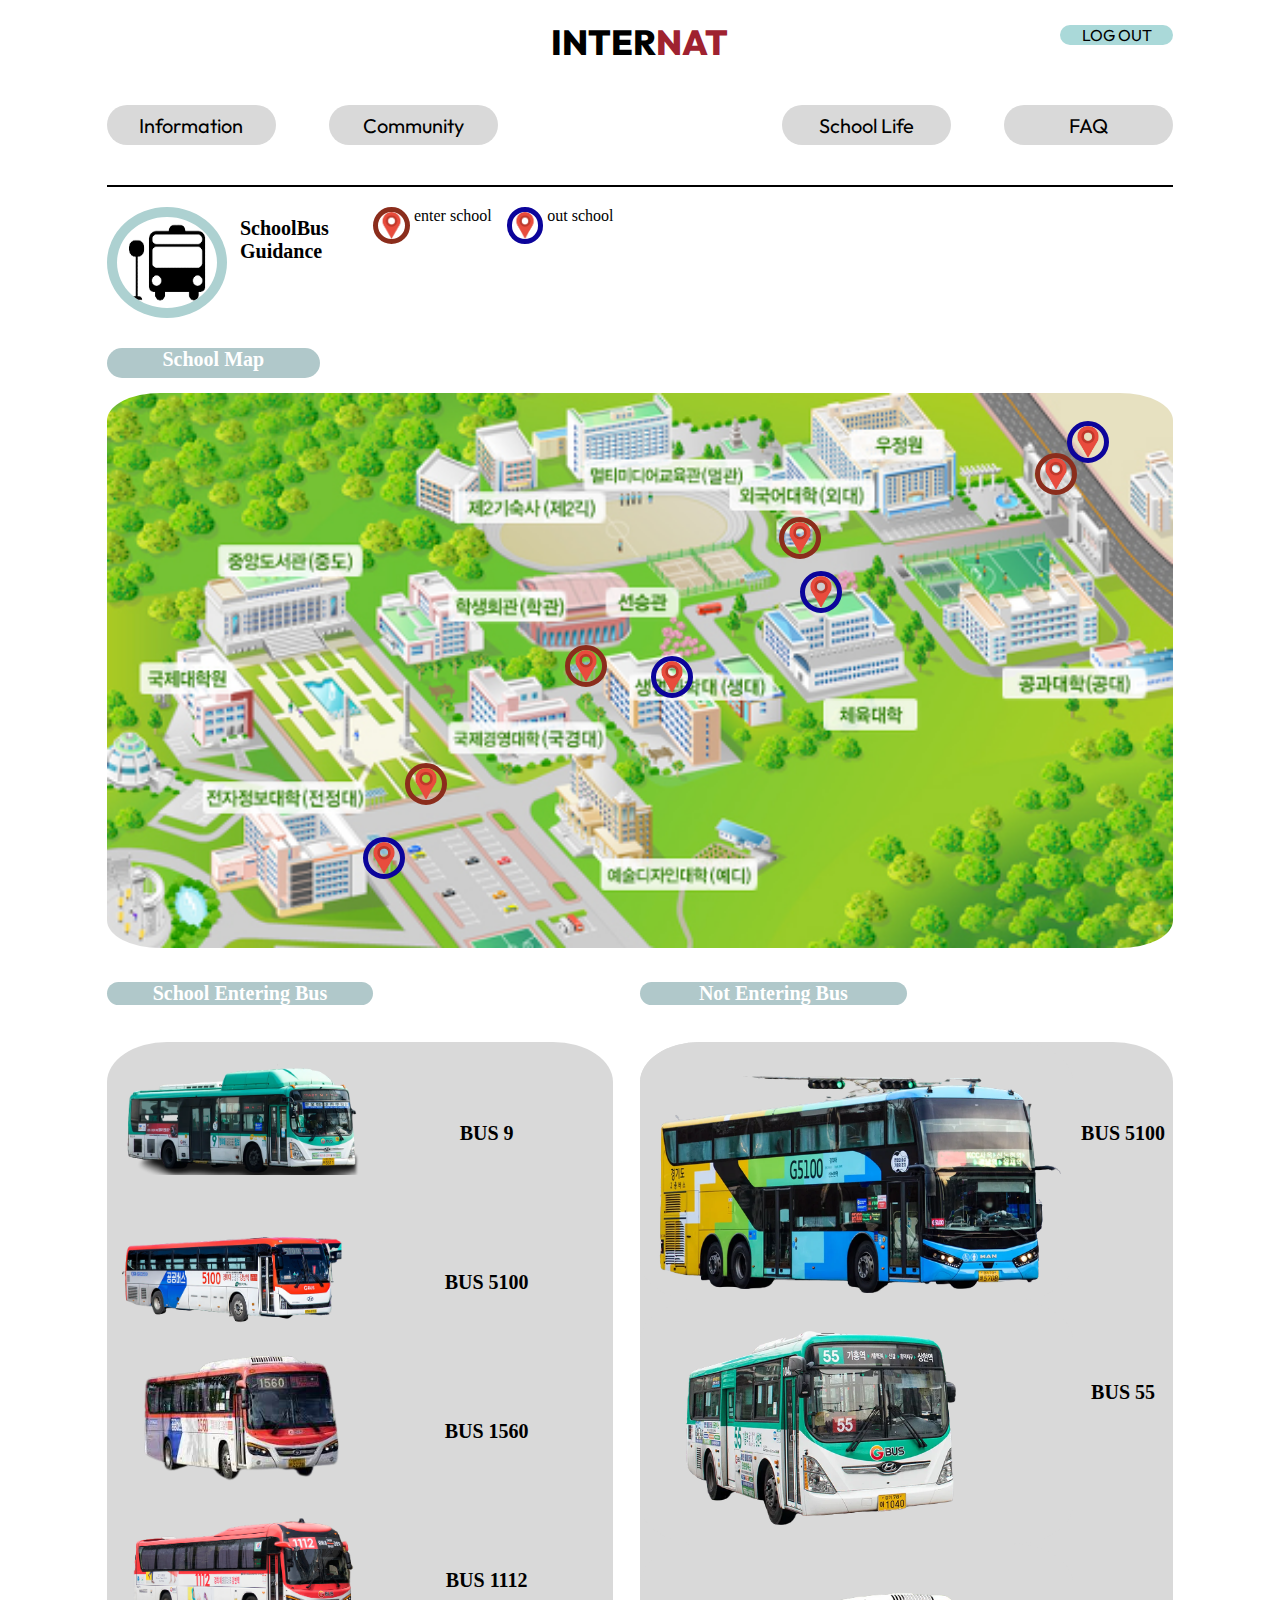
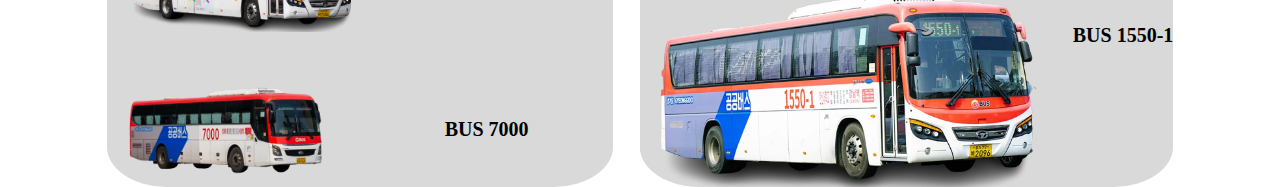
<file: schoolLife/bus/bus.html>
<!DOCTYPE html>
<html>
<head>
	<meta charset="utf-8">
	<meta name="viewport" content="width=device-width, initial-scale=1">
	<link rel="preconnect" href="https://fonts.googleapis.com">
	<link rel="preconnect" href="https://fonts.gstatic.com" crossorigin>
	<link href="https://fonts.googleapis.com/css2?family=Outfit:wght@600;800&display=swap" rel="stylesheet">
	<link rel="stylesheet" type="text/css" href="bus.css">
	<title>bus</title>
</head>
<body>
	<ul class="mainNavBar">
		<li id="logo"><a href="../../INTERNAT_login.html"><div>INTER<span>NAT</span></div></a></li>
		<li id="loginBox">
			<a href="../../index.html"><div id="logout">LOG OUT</div></a>
		</li>
		<li class="text"><a href="../../information/information.html"><div>Information</div></a></li>
		<li class="text"><a href="../../community/community.html"><div>Community</div></a></li>
		<li class="text" id="schoolLife"><a href="../schoolLife.html"><div>School Life</div></a></li>
		<li class="text" id="faq"><a href="../../faq/faq.html"><div>FAQ</div></a></li>
	</ul>
	<ul class="mainContent1">
		<li><img class="img1" src="bus_stop.png"></li>
		<li id="infotext">
			<p>SchoolBus</p>
			<p>Guidance</p>
		</li>
		<li>
			<img class="img2" src="pointer.png" vertical-align="middle">
			<p>&nbsp;enter school</p>
		</li>
		<li>
			<img class="img3" src="pointer.png" vertical-align="middle">
			<p>&nbsp;out school</p>
		</li>
	</ul>
	<ul class="mainContent2">
		<li id="text">School Map</li>
	</ul>
	<ul class="mainContent3">
		<li><img src="schoolmap.png"></li>
		<div class="pointer">
			<div class="entering">
				<img src="pointer.png" id="frontdoor">
				<img src="pointer.png" id="foreign">
				<img src="pointer.png" id="bio">
				<img src="pointer.png" id="square">
			</div>
			<div class="outing">
				<img src="pointer.png" id="frontdoor">
				<img src="pointer.png" id="foreign">
				<img src="pointer.png" id="bio">
				<img src="pointer.png" id="square">
			</div>
		</div>
		<div id="modals">
			<div id="modalforeignenter" class="modaldetail">
				<div id="modalbody">
					<img src="busforeignenter.jpg" id="busimg">
				</div>
			</div>
			<div id="modalforeignout" class="modaldetail">
				<div id="modalbody">
					<img src="busforeignout.jpg" id="busimg">
				</div>
			</div>
			<div id="modalbioenter" class="modaldetail">
				<div id="modalbody">
					<img src="busbioenter.jpg" id="busimg">
				</div>
			</div>
			<div id="modalbioout" class="modaldetail">
				<div id="modalbody">
					<img src="busbioout.jpg" id="busimg">
				</div>
			</div>
			<div id="modalsquareenter" class="modaldetail">
				<div id="modalbody">
					<img src="bussquareenter.jpg" id="busimg">
				</div>
			</div>
			<div id="modalsquareout" class="modaldetail">
				<div id="modalbody">
					<img src="bussquareout.jpg" id="busimg">
				</div>
			</div>
		</div>
	</ul>
	<ul class="mainContent4">
		<li id="businfo">
			<div>School Entering Bus</div>
			<div>Not Entering Bus</div>
		</li>
	</ul>
	<ul class="mainContent5">
		<li class="EnteringBus">
			<img class="bus9" src="bus_9-removebg-preview.png">
			<a id="bus9">BUS 9</a>
			<img class="bus5100" src="bus_5100.png">
			<a id="bus5100"> BUS 5100 </a>
			<img class="bus1560" src="bus_1560.png">
			<a id="bus1560"> BUS 1560 </a>
			<img class="bus1112" src="bus_1112-removebg-preview.png">
			<a id="bus1112"> BUS 1112</a>
			<img class="bus7000" src="bus_7000-removebg-preview.png">
			<a id="bus7000">BUS 7000</a>
		</li>
		<li class="NoEnteringBus">
			<img class="busg5100" src="bus_G5100-removebg-preview.png">
			<a id="busg5100"> BUS 5100</a>
			<img class="bus55" src="bus_55-removebg-preview.png">
			<a id="bus55"> BUS 55</a>
			<img class="bus1550-1" src="bus_1550-1-removebg-preview.png">
			<a id="bus1550-1">BUS 1550-1</a>
		</li>
	</ul>
	<script src="bus.js"></script>
</body>
</file>
<file: INTERNAT_unlogin.css>
*{padding:0;margin:0}
a:link{color:black; text-decoration: none;}
a:visited{color:black; text-decoration: none;}
a:hover{color:black; text-decoration: underline;}
li{list-style: none;}
body{
	background-color: #FFFFFF;
}
.mainNavBar{
	width : 83.34%;
	height: 135px;
	margin-left: 8.33%;
	margin-right: 8.33%;
	margin-top: 10px;
	display: grid;
	grid-template-columns: 1fr 1fr 1fr 1fr 1fr;
	grid-template-rows: 95px 40px;
	grid-column-gap: 5%;
}
.mainNavBar li{
	text-align: center;
}
.mainNavBar #img{
	grid-column: 3/4;
	grid-row: 1/3;
}
.mainNavBar img{
	width: 135px;
	grid-column: 3/4;
	grid-row: 1/3;
}
.mainNavBar #loginBox{
	grid-row: 1/2;
	grid-column: 5/6;
	font-family: Outfit;
}
.mainNavBar #loginBox #modal{
	display: none;
	position: absolute;
	top: 80px;
	left: 77.83%;
	width: 18%;
}
.mainNavBar #loginBox #modal #modalBody{
	background: #AAD9D9;
	width: 100%;
	height: 400px;
	padding-left: 5%;
	padding-right: 5%;
	padding-bottom: 20px;
	border-radius: 30px;
	display: grid;
	place-items: center;
}
.mainNavBar #loginBox #modal #modalBody #inputs{
	display: grid ;
	justify-content: center;
	grid-template-columns: 1fr 2fr;
	grid-template-rows: repeat(6, 40px);
}
.mainNavBar #loginBox #modal #modalBody #inputs div{
	font-size: 8px;
	display: grid;
	place-items: center;
}
.mainNavBar #loginBox #modal #modalBody #inputs input{
	width: 90%;
	margin-top: 10px;
	margin-bottom: 10px;
	background-color: #D9D9D9;
	border: 0px;
	text-align: center;
	border-radius: 15px;
}
.mainNavBar #loginBox #modal #modalBody #lego{
	width: 130px;
	height: 50px;
	border-radius: 50%/50%;
	background-color: #68A0ED;
	display: grid;
	place-items: center;
	cursor: pointer;
}
.mainNavBar #loginBox #modal #modalBody img{
	width: 15px;
	position: absolute;
	top: 5px;
	right: 0px;
	cursor: pointer;
}
.mainNavBar #loginBox #login{
	width: 113px;
	height: 20px;
	float: right;
	margin-top: 15px;
	background-color: #AAD9D9;
	border-radius: 15px;
	cursor: pointer;
}
.mainNavBar #loginBox #signIn{
	width: 113px;
	height: 20px;
	float: right;
	margin-top: 10px;
	background-color: #AAD9D9;
	border-radius: 15px;
	cursor: pointer;
}
.mainNavBar #text{
	grid-row: 2/3;
	display: grid;
	align-items: end;
}
.mainNavBar #text div{
	background-color: #D9D9D9;
	width: 100%;
	height: 40px;
	border-radius: 20px;
	font-family: Outfit;
	font-size: 20px;
	text-align: center;
	display: grid;
	align-items: center;
}

.mainContent1{
	width: 83.34%;
	margin-left: 8.33%;
	margin-right: 8.33%;
	margin-top: 80px;
	display: grid;
	grid-template-columns: 1fr 1fr;
}
.mainContent1 img{
	width: 100%;
	border-radius: 30px;
}
.mainContent1 #text{
	width: 100%;
	display: grid;
	place-items: center;
}
.mainContent1 #text div{
	width: 90%;
	font-family: Overlock SC;
	font-size: 50px;
	text-align: center;
}

.mainContent2{
	width: 83.34%;
	margin-left: 8.33%;
	margin-right: 8.33%;
	margin-top: 180px;
	display: grid;
	grid-template-columns: 2fr 3fr;
}
.mainContent2 img{
	width: 100%;
}
.mainContent2 #text{
	width: 100%;
	display: grid;
	place-items: center;
}
.mainContent2 #text div{
	width: 90%;
	font-family: Overlock SC;
	color: #9F2230;
	font-size: 38px;
	text-align: center;
}

.mainContent3{
	width: 83.34%;
	height: 40px;
	margin-top: 90px;
	border-bottom: 2px solid black;
}
.mainContent3 div{
	width: 30%;
	margin-left: 70%;
}
.mainContent3 .informationBar{
	width: 100%;
	display: grid;
	grid-template-columns: 7fr 1fr;
}
.mainContent3 .informationBar #text{
	font-family: Overlock SC;
	font-size: 20px;
	display: grid;
	align-items: center;
	justify-items: end;
}
.mainContent3 .informationBar img{
	width: 40px;
}
.mainContent3Sub{
	width: 100%;
	margin-top: 40px;
}
.mainContent3Sub ul{
	width: 87.5%;
	height: 250px;
	margin-left: 4.17%;
	display: grid;
	grid-template-columns: 1fr 1fr 1fr;
	grid-column-gap: 10%;
}
.mainContent3Sub li{
	height: 250px;
	background-color: #D9D9D9;
	border-radius: 15px;
}

.mainContent4{
	width: 83.4%;
	margin-left: 16.6%;
	margin-top: 90px;
	height: 40px;
	border-bottom: 2px solid black;
}
.mainContent4 div{
	width: 20%;
}
.mainContent4 .communityBar{
	width: 100%;
	display: grid;
	grid-template-columns: 1fr 5fr;
}
.mainContent4 .communityBar #text{
	font-family: Overlock SC;
	font-size: 20px;
	display: grid;
	align-items: center;
}
.mainContent4 .communityBar img{
	width: 40px;
}
.mainContent4Sub{
	width: 100%;
	margin-top: 40px;
}
.mainContent4Sub ul{
	width: 87.5%;
	height: 250px;
	margin-left: 8.34%;
	display: grid;
	grid-template-columns: 1fr 1fr 1fr;
	grid-column-gap: 10%;
}
.mainContent4Sub li{
	height: 250px;
	background-color: #D9D9D9;
	border-radius: 15px;
}

.mainContent5{
	width : 83.34%;
	margin-left: 8.33%;
	margin-right: 8.33%;
	margin-top: 150px;
	height: 570px;
	border-radius: 40px;
	background: linear-gradient(45deg, #BE57637A, #AAD9D9);
	margin-bottom: 100px;
}
.mainContent5 #text1{
	padding-top: 45px;
	font-family: Outfit;
	font-size: 40px;
	text-align: center;
}
.mainContent5 #text2{
	width: 78%;
	padding-left: 11%;
	padding-right: 11%;
	padding-top: 50px;
	font-family: Outfit;
	font-size: 65px;
	text-align: center;
	background-image: url("mainPageImg2.jpg");
	background-clip: text;
	-webkit-background-clip: text;
	color: transparent;
}
.mainContent5 #signInBox{
	width: 20%;
	padding-left: 40%;
	padding-right: 40%;
	margin-top: 60px;
}
.mainContent5 #signInBox div{
	height: 50px;
	font-family: Outfit;
	font-size: 20px;
	display: grid;
	place-items: center;
	background-color: #80CAFF;
	border-radius: 30px;
}
</file>
<file: INTERNAT_login.css>
*{padding:0;margin:0}
a:link{color:black; text-decoration: none;}
a:visited{color:black; text-decoration: none;}
a:hover{color:black; text-decoration: underline;}
li{list-style: none;}
body{
	background-color: #FFFFFF;
}
.mainNavBar{
	width : 83.34%;
	height: 135px;
	margin-left: 8.33%;
	margin-right: 8.33%;
	margin-top: 10px;
	display: grid;

	grid-template-columns: 1fr 1fr 1fr 1fr 1fr;
	grid-template-rows: 95px 40px;
	grid-column-gap: 5%;
}
.mainNavBar li{
	text-align: center;
}
.mainNavBar #img{
	grid-column: 3/4;
	grid-row: 1/3;
}
.mainNavBar img{
	width: 135px;
	grid-column: 3/4;
	grid-row: 1/3;
}
.mainNavBar #loginBox{
	grid-row: 1/2;
	grid-column: 5/6;
	font-family: Outfit;
}
.mainNavBar #loginBox #logout{
	width: 113px;
	height: 20px;
	float: right;
	margin-top: 15px;
	background-color: #AAD9D9;
	border-radius: 15px;
	cursor: pointer;
}
.mainNavBar #text{
	grid-row: 2/3;
	display: grid;
	align-items: end;
}
.mainNavBar #text div{
	background-color: #D9D9D9;
	width: 100%;
	height: 40px;
	border-radius: 20px;
	font-family: Outfit;
	font-size: 20px;
	text-align: center;
	display: grid;
	align-items: center;
}

.mainContent1{
	width: 83.34%;
	margin-left: 8.33%;
	margin-right: 8.33%;
	margin-top: 80px;
	display: grid;
	grid-template-columns: 1fr 1fr;
}
.mainContent1 img{
	width: 100%;
	border-radius: 30px;
}
.mainContent1 #text{
	width: 100%;
	display: grid;
	place-items: center;
}
.mainContent1 #text div{
	width: 90%;
	font-family: Overlock SC;
	font-size: 50px;
	text-align: center;
}

.mainContent2{
	width: 83.34%;
	margin-left: 8.33%;
	margin-right: 8.33%;
	margin-top: 180px;
	display: grid;
	grid-template-columns: 2fr 3fr;
}
.mainContent2 img{
	width: 100%;
}
.mainContent2 #text{
	width: 100%;
	display: grid;
	place-items: center;
}
.mainContent2 #text div{
	width: 90%;
	font-family: Overlock SC;
	color: #9F2230;
	font-size: 38px;
	text-align: center;
}

.mainContent3{
	width: 83.34%;
	height: 40px;
	margin-top: 90px;
	border-bottom: 2px solid black;
}
.mainContent3 div{
	width: 30%;
	margin-left: 70%;
}
.mainContent3 .informationBar{
	width: 100%;
	display: grid;
	grid-template-columns: 7fr 1fr;
}
.mainContent3 .informationBar #text{
	font-family: Overlock SC;
	font-size: 20px;
	display: grid;
	align-items: center;
	justify-items: end;
}
.mainContent3 .informationBar img{
	width: 40px;
}
.mainContent3Sub{
	width: 100%;
	margin-top: 40px;
}
.mainContent3Sub ul{
	width: 87.5%;
	height: 250px;
	margin-left: 4.17%;
	display: grid;
	grid-template-columns: 1fr 1fr 1fr;
	grid-column-gap: 10%;
}
.mainContent3Sub li{
	height: 250px;
	background-color: #D9D9D9;
	border-radius: 15px;
}

.mainContent4{
	width: 83.4%;
	margin-left: 16.6%;
	margin-top: 90px;
	height: 40px;
	border-bottom: 2px solid black;
}
.mainContent4 div{
	width: 20%;
}
.mainContent4 .communityBar{
	width: 100%;
	display: grid;
	grid-template-columns: 1fr 5fr;
}
.mainContent4 .communityBar #text{
	font-family: Overlock SC;
	font-size: 20px;
	display: grid;
	align-items: center;
}
.mainContent4 .communityBar img{
	width: 40px;
}
.mainContent4Sub{
	width: 100%;
	margin-top: 40px;
}
.mainContent4Sub ul{
	width: 87.5%;
	height: 250px;
	margin-left: 8.34%;
	display: grid;
	grid-template-columns: 1fr 1fr 1fr;
	grid-column-gap: 10%;
}
.mainContent4Sub li{
	height: 250px;
	background-color: #D9D9D9;
	border-radius: 15px;
}

.mainContent5{
	width : 83.34%;
	margin-left: 8.33%;
	margin-right: 8.33%;
	margin-top: 150px;
	height: 570px;
	border-radius: 40px;
	background: linear-gradient(45deg, #BE57637A, #AAD9D9);
	margin-bottom: 100px;
}
.mainContent5 #text1{
	padding-top: 45px;
	font-family: Outfit;
	font-size: 40px;
	text-align: center;
}
.mainContent5 #text2{
	width: 78%;
	padding-left: 11%;
	padding-right: 11%;
	padding-top: 50px;
	font-family: Outfit;
	font-size: 65px;
	text-align: center;
	background-image: url("mainPageImg2.jpg");
	background-clip: text;
	-webkit-background-clip: text;
	color: transparent;
}
.mainContent5 #signInBox{
	width: 20%;
	padding-left: 40%;
	padding-right: 40%;
	margin-top: 60px;
}
.mainContent5 #signInBox div{
	height: 50px;
	font-family: Outfit;
	font-size: 20px;
	display: grid;
	place-items: center;
	background-color: #80CAFF;
	border-radius: 30px;
}
</file>
<file: community/community.css>
*{padding:0;margin:0}
a:link{color:black; text-decoration: none;}
a:visited{color:black; text-decoration: none;}
a:hover{color:black; text-decoration: underline;}
li{list-style: none;}
body{
	background-color: #FFFFFF;
}
.mainNavBar{
	width : 83.34%;
	height: 135px;
	margin-left: 8.33%;
	margin-right: 8.33%;
	margin-top: 10px;
	display: grid;

	grid-template-columns: 1fr 1fr 1fr 1fr 1fr;
	grid-template-rows: 95px 40px;
	grid-column-gap: 5%;
}
.mainNavBar li{
	text-align: center;
}
.mainNavBar #logo{
	grid-column: 3/4;
	grid-row: 1/2;
	font-family: Outfit;
	font-size: 35px;
	font-weight: 800;
}
.mainNavBar #logo div{
	padding-top: 10px;
}
.mainNavBar #logo div span{
	color: #9F2230;
}
.mainNavBar #logo a:hover{color: black; text-decoration: none;}
.mainNavBar #loginBox{
	grid-row: 1/2;
	grid-column: 5/6;
	font-family: Outfit;
}
.mainNavBar #loginBox #logout{
	width: 113px;
	height: 20px;
	float: right;
	margin-top: 15px;
	background-color: #AAD9D9;
	border-radius: 15px;
	cursor: pointer;
}
.mainNavBar #text{
	grid-row: 2/3;
	display: grid;
	align-items: end;
}
.mainNavBar #text div{
	background-color: #D9D9D9;
	width: 100%;
	height: 40px;
	border-radius: 20px;
	font-family: Outfit;
	font-size: 20px;
	text-align: center;
	display: grid;
	align-items: center;
}
.mainNavBar #search{
	grid-row: 2/3;
	grid-column: 3/4;
}
.mainNavBar #search #searchInput{
	width: 100%;
	height: 100%;
	background-color: #D9D9D9;
	border: none;
	border-radius: 10px;
	text-align: center;
	font-family: Outfit;
	font-size: 20px;
}

.writing{
	width: 10%;
	margin-left: 8.33%;
	margin-top: 10px;
	height: 25px;
	font-family: Outfit;
	font-size: 17px;
	background-color: #AAD9D9;
	border-radius: 15px;
	display: grid;
	place-items: center;
}

.mainContent1{
	width: 83.34%;
	margin-left: 8.33%;
	margin-right: 8.33%;
	margin-top: 20px;
	display: grid;
	grid-template-rows: repeat(4, 120px);
}
.mainContent1 #firstBox{
	width: 100%;
	border-top: 2px solid black;
	font-family: Outfit;
	font-weight: 600;
	font-size: 15px;
	text-align: center;
	border-bottom: 2px solid #D9D9D9;
}
.mainContent1 #firstBox #contentBar{
	width: 100%;
	position: relative;
	display: grid;
	grid-template-columns: 1fr 1fr 6fr 1fr 1fr;
}
.mainContent1 #firstBox #num{
	position: absolute;
	grid-column: 1/2;
	left: 50%;
	transform: translate(-50%, 0%);
}
.mainContent1 #firstBox #title{
	position: absolute;
	grid-column: 2/3;
	left: 50%;
	transform: translate(-50%, 0%);
}
.mainContent1 #firstBox #name{
	position: absolute;
	grid-column: 4/5;
	left: 50%;
	transform: translate(-50%, 0%);
}
.mainContent1 #firstBox #date{
	position: absolute;
	grid-column: 5/6;
	left: 50%;
	transform: translate(-50%, 0%);
}
.mainContent1 #firstBox .content{
	width: 100%;
	height: 100%;
	display: grid;
	grid-template-columns: 1fr 1fr 6fr 1fr 1fr;
}
.mainContent1 #firstBox .content .contentCtrl{
	display: grid;
	place-items: center;
}
.mainContent1 #firstBox .content #_num{
	grid-column: 1/2;
}
.mainContent1 #firstBox .content #_title{
	grid-column: 2/3;
	cursor: pointer;
}
.mainContent1 #firstBox .content #_name{
	grid-column: 4/5;
}
.mainContent1 #firstBox .content #_date{
	grid-column: 5/6;
}
.mainContent1 .subContent{
	width: 100%;
	border-bottom: 2px solid #D9D9D9;
}
.mainContent1 .subContent .content{
	width: 100%;
	height: 100%;
	display: grid;
	grid-template-columns: 1fr 1fr 6fr 1fr 1fr;
	font-family: Outfit;
	font-size: 600;
}
.mainContent1 .subContent .content #_num{
	grid-column: 1/2;
}
.mainContent1 .subContent .content #_title{
	grid-column: 2/3;
	cursor: pointer;
}
.mainContent1 .subContent .content #_name{
	grid-column: 4/5;
}
.mainContent1 .subContent .content #_date{
	grid-column: 5/6;
}
.mainContent1 .subContent .content .contentCtrl{
	display: grid;
	place-items: center;
}
#pageNum{
	margin-top: 10px;
	font-family: Outfit;
	font-weight: 600;
	font-size: 20px;
	text-align: center;
}
</file>
<file: faq/faq.css>
*{padding:0;margin:0}
a:link{color:black; text-decoration: none;}
a:visited{color:black; text-decoration: none;}
a:hover{color:black; text-decoration: underline;}
li{list-style: none;}
body{
	background-color: #FFFFFF;
}
.mainNavBar{
	width : 83.34%;
	height: 135px;
	margin-left: 8.33%;
	margin-right: 8.33%;
	margin-top: 10px;
	display: grid;

	grid-template-columns: 1fr 1fr 1fr 1fr 1fr;
	grid-template-rows: 95px 40px;
	grid-column-gap: 5%;
}
.mainNavBar li{
	text-align: center;
}
.mainNavBar #logo{
	grid-column: 3/4;
	grid-row: 1/2;
	font-family: Outfit;
	font-size: 35px;
	font-weight: 800;
}
.mainNavBar #logo div{
	padding-top: 10px;
}
.mainNavBar #logo div span{
	color: #9F2230;
}
.mainNavBar #logo a:hover{color: black; text-decoration: none;}
.mainNavBar #loginBox{
	grid-row: 1/2;
	grid-column: 5/6;
	font-family: Outfit;
}
.mainNavBar #loginBox #logout{
	width: 113px;
	height: 20px;
	float: right;
	margin-top: 15px;
	background-color: #AAD9D9;
	border-radius: 15px;
	cursor: pointer;
}
.mainNavBar .text{
	grid-row: 2/3;
	display: grid;
	align-items: end;
}
.mainNavBar .text div{
	background-color: #D9D9D9;
	width: 100%;
	height: 40px;
	border-radius: 20px;
	font-family: Outfit;
	font-size: 20px;
	text-align: center;
	display: grid;
	align-items: center;
}
.mainNavBar #schoolLife{
	grid-column: 4/5;
}
.mainNavBar #faq{
	grid-column: 5/6;
}

.conversation{
	width : 83.34%;
	margin-left: 8.33%;
	margin-right: 8.33%;
	margin-top: 30px;
	padding-top: 20px;
	border-top: 2px solid black;
	display: grid;

}
.conversation .textcontainer1{
	width: 60%;
	height: auto;
	display: grid;
	grid-template-columns: 1fr 2fr;
	text-align: center;
	font-family: Overlock;
	font-size: 25px;
}
.conversation .textcontainer1 img{
	width: 100%;
}
.textbox{
	width: 100%;
	background-color: #D9D9D9;
	border-radius: 15px;
	display: grid;
	place-items: center;
}
.conversation .textcontainer2{
	width: 60%;
	margin-left: 40%;
	margin-top: 40px;
	margin-bottom: 60px;
	height: auto;
	display: grid;
	grid-template-columns: 2fr 1fr;
	text-align: center;
	font-family: Overlock;
	font-size: 25px;
}
.input{
	width: 100%;
	background-color: #D9D9D9;
	border-radius: 15px;
	font-family: Overlock;
	font-size: 25px;
	resize: none;
	border: none;
	text-align: center;
}
.conversation .textcontainer2 img{
	width: 100%;
}
</file>
<file: information/information.css>
*{padding:0;margin:0}
a:link{color:black; text-decoration: none;}
a:visited{color:black; text-decoration: none;}
a:hover{color:black; text-decoration: underline;}
li{list-style: none;}
body{
	background-color: #FFFFFF;
}
.mainNavBar{
	width : 83.34%;
	height: 135px;
	margin-left: 8.33%;
	margin-right: 8.33%;
	margin-top: 10px;
	display: grid;

	grid-template-columns: 1fr 1fr 1fr 1fr 1fr;
	grid-template-rows: 95px 40px;
	grid-column-gap: 5%;
}
.mainNavBar li{
	text-align: center;
}
.mainNavBar #logo{
	grid-column: 3/4;
	grid-row: 1/2;
	font-family: Outfit;
	font-size: 35px;
	font-weight: 800;
}
.mainNavBar #logo div{
	padding-top: 10px;
}
.mainNavBar #logo div span{
	color: #9F2230;
}
.mainNavBar #logo a:hover{color: black; text-decoration: none;}
.mainNavBar #loginBox{
	grid-row: 1/2;
	grid-column: 5/6;
	font-family: Outfit;
	font-size: 16px;
}
.mainNavBar #loginBox #logout{
	width: 113px;
	height: 20px;
	float: right;
	margin-top: 15px;
	background-color: #AAD9D9;
	border-radius: 15px;
	cursor: pointer;
}
.mainNavBar #text{
	grid-row: 2/3;
	display: grid;
	align-items: end;
}
.mainNavBar #text div{
	background-color: #D9D9D9;
	width: 100%;
	height: 40px;
	border-radius: 20px;
	font-family: Outfit;
	font-size: 20px;
	text-align: center;
	display: grid;
	align-items: center;
}
.mainNavBar #search{
	grid-row: 2/3;
	grid-column: 3/4;
}
.mainNavBar #search #searchInput{
	width: 100%;
	height: 100%;
	background-color: #D9D9D9;
	border: none;
	border-radius: 10px;
	text-align: center;
	font-family: Outfit;
	font-size: 20px;
}

.writing{
	width: 10%;
	margin-left: 8.33%;
	margin-top: 10px;
	height: 25px;
	font-family: Outfit;
	font-size: 17px;
	background-color: #AAD9D9;
	border-radius: 15px;
	display: grid;
	place-items: center;
}

.mainContent1{
	width: 83.34%;
	margin-left: 8.33%;
	margin-right: 8.33%;
	margin-top: 20px;
	display: grid;
	grid-template-rows: repeat(4, 120px);
}
.mainContent1 #firstBox{
	width: 100%;
	border-top: 2px solid black;
	font-family: Outfit;
	font-weight: 600;
	font-size: 15px;
	text-align: center;
	border-bottom: 2px solid #D9D9D9;
}
.mainContent1 #firstBox #contentBar{
	width: 100%;
	position: relative;
	display: grid;
	grid-template-columns: 1fr 1fr 6fr 1fr 1fr;
}
.mainContent1 #firstBox #num{
	position: absolute;
	grid-column: 1/2;
	left: 50%;
	transform: translate(-50%, 0%);
}
.mainContent1 #firstBox #title{
	position: absolute;
	grid-column: 2/3;
	left: 50%;
	transform: translate(-50%, 0%);
}
.mainContent1 #firstBox #name{
	position: absolute;
	grid-column: 4/5;
	left: 50%;
	transform: translate(-50%, 0%);
}
.mainContent1 #firstBox #date{
	position: absolute;
	grid-column: 5/6;
	left: 50%;
	transform: translate(-50%, 0%);
}
.mainContent1 #firstBox .content{
	width: 100%;
	height: 100%;
	display: grid;
	grid-template-columns: 1fr 1fr 6fr 1fr 1fr;
}
.mainContent1 #firstBox .content .contentCtrl{
	display: grid;
	place-items: center;
}
.mainContent1 #firstBox .content #_num{
	grid-column: 1/2;
}
.mainContent1 #firstBox .content #_title{
	grid-column: 2/3;
	cursor: pointer;
}
.mainContent1 #firstBox .content #_name{
	grid-column: 4/5;
}
.mainContent1 #firstBox .content #_date{
	grid-column: 5/6;
}
.mainContent1 .subContent{
	width: 100%;
	border-bottom: 2px solid #D9D9D9;
}
.mainContent1 .subContent .content{
	width: 100%;
	height: 100%;
	display: grid;
	grid-template-columns: 1fr 1fr 6fr 1fr 1fr;
	font-family: Outfit;
	font-size: 600;
}
.mainContent1 .subContent .content #_num{
	grid-column: 1/2;
}
.mainContent1 .subContent .content #_title{
	grid-column: 2/3;
	cursor: pointer;
}
.mainContent1 .subContent .content #_name{
	grid-column: 4/5;
}
.mainContent1 .subContent .content #_date{
	grid-column: 5/6;
}
.mainContent1 .subContent .content .contentCtrl{
	display: grid;
	place-items: center;
}
#pageNum{
	margin-top: 10px;
	font-family: Outfit;
	font-weight: 600;
	font-size: 20px;
	text-align: center;
}
</file>
<file: login/login_page.css>
*{padding:0;margin:0}
a:link{color:black; text-decoration: none;}
a:visited{color:black; text-decoration: none;}
a:hover{color:black; text-decoration: none;}
.logo{
	width: 12.5%;
	height: 60px;
	margin-left: 8.33%;
	font-family: Outfit;
	font-size: 30px;
	font-weight: 800;
	display: flex;
	align-items: center;
}
.logo span{
	color: #9F2230;
}
.loginImg{
	width: 83.34%;
	margin-left: 8.33%;
	margin-right: 8.33%;
	position: relative;
}
.loginImg img{
	width: 100%;
	border-radius: 20px;
}
.loginImg .hiding{
	width: 50%;
	height: 40%;
	background-color: #5C9BE6;
	position: absolute;
	top: 4%;
	left: 10%;
	border-radius: 15px;
	font-family: Outfit;
	font-size: 35px;
	font-weight: 800;
	display: flex;
	align-items: center;
	justify-content: center;
}
.loginImg .hiding span{
	color: #9F2230;
}

.loginInput{
	width: 66.66%;
	height: 250px;
	margin-left: 16.67%;
	margin-right: 16.67%;
	margin-top: 20px;
	padding-top: 20px;
	padding-bottom: 20px;
	background-color: #D9D9D9;
	border-radius: 30px;
	display: grid;
	grid-template-columns: 2fr 3fr 2fr;
	grid-template-rows: 1fr 1fr;
}
.loginInput #nickname{
	grid-column: 1/2;
	grid-row: 1/2;
	font-family: Outfit;
	font-size: 30px;
	display: grid;
	justify-content: right;
	margin-top: 65px;
	margin-bottom: 10px;
}
.loginInput #nicknameInput{
	grid-column: 2/3;
	grid-row: 1/2;
	margin-top: 65px;
	margin-bottom: 5px;
	height: 35px;
	width: 300px;
	text-align: center;
	font-family: Outfit;
	font-size: 20px;
	border-radius: 15px;
	border: 0px;
}
.loginInput #password{
	grid-column: 1/2;
	grid-row: 2/3;
	font-family: Outfit;
	font-size: 30px;
	display: grid;
	justify-content: right;
	margin-top: 15px;
	margin-bottom: 60px;
}
.loginInput #passwordInput{
	grid-column: 2/3;
	grid-row: 2/3;
	margin-top: 15px;
	margin-bottom: 55px;
	height: 35px;
	width: 300px;
	text-align: center;
	font-family: Outfit;
	font-size: 20px;
	border-radius: 15px;
	border: 0px;
}
.loginInput .box{
	display: grid;
	justify-content: center;
}
.loginInput #goBox{
	grid-column: 3/4;
	grid-row: 1/3;
	display: grid;
	place-items: center;
}
.loginInput #go{
	width: 50%;
	height: 90px;
	display: grid;
	place-items: center;
	object-fit: cover;
	background-color: #5B9BE6;
	border-radius: 15px;
	font-family: Outfit;
	font-size: 30px;
	cursor: pointer;
}
</file>
<file: community/chating/chating.css>
*{padding:0;margin:0}
a:link{color:black; text-decoration: none;}
a:visited{color:black; text-decoration: none;}
a:hover{color:black; text-decoration: underline;}
li{list-style: none;}
body{
	background-color: #FFFFFF;
}
.mainNavBar{
	width : 83.34%;
	height: 135px;
	margin-left: 8.33%;
	margin-right: 8.33%;
	margin-top: 10px;
	display: grid;

	grid-template-columns: 1fr 1fr 1fr 1fr 1fr;
	grid-template-rows: 95px 40px;
	grid-column-gap: 5%;
}
.mainNavBar li{
	text-align: center;
}
.mainNavBar #logo{
	grid-column: 3/4;
	grid-row: 1/2;
	font-family: Outfit;
	font-size: 35px;
	font-weight: 800;
}
.mainNavBar #logo div{
	padding-top: 10px;
}
.mainNavBar #logo div span{
	color: #9F2230;
}
.mainNavBar #logo a:hover{color: black; text-decoration: none;}
.mainNavBar #loginBox{
	grid-row: 1/2;
	grid-column: 5/6;
	font-family: Outfit;
}
.mainNavBar #loginBox #logout{
	width: 113px;
	height: 20px;
	float: right;
	margin-top: 15px;
	background-color: #AAD9D9;
	border-radius: 15px;
	cursor: pointer;
}
.mainNavBar .text{
	grid-row: 2/3;
	display: grid;
	align-items: end;
}
.mainNavBar .text div{
	background-color: #D9D9D9;
	width: 100%;
	height: 40px;
	border-radius: 20px;
	font-family: Outfit;
	font-size: 20px;
	text-align: center;
	display: grid;
	align-items: center;
}
.mainNavBar #schoolLife{
	grid-column: 4/5;
}
.mainNavBar #faq{
	grid-column: 5/6;
}

.titleContainer{
	width: 83.34%;
	height: 40px;
	margin-left: 8.33%;
	margin-right: 8.33%;
	margin-top: 20px;
	display: grid;
	grid-template-columns: 1fr 1fr 1fr 1fr 1fr;
	grid-column-gap: 5%;
}
.titleContainer .title{
	grid-column: 1/2;
	width: 100%;
	height: 100%;
	border-radius: 15px;
	background-color: #AAD9D9;
	font-family: Outfit;
	font-size: 20px;
	display: grid;
	place-items: center;
}

.mainContent{
	width: 83.34%;
	margin-left: 8.33%;
	margin-right: 8.33%;
	border-top: 2px solid black;
	font-family: Outfit;
}
.mainContent .titleWriting{
	width: 100%;
	height: 50px;
	display: grid;
	grid-template-columns: 8fr 1fr 1fr;
}
.mainContent .titleWriting #contentTitle{
	padding-left: 1%;
	font-family: Outfit;
	font-size: 27px;
	border: none;
	outline: none;
	display: grid;
	align-items: center;
}
.mainContent .titleWriting .auto{
	display: grid;
	place-items: center;
	font-size: 15px;
}
.mainContent .content{
	width: 100%;
	height: auto;
	border-top: 2px solid #D9D9D9;
}
.mainContent .content #text{
	width: 99%;
	height: 300px;
	margin-left: 0.5%;
	margin-right: 0.5%;
	font-family: Outfit;
	font-size: 22px;
	border: none;
	outline: none;
	display: block;
	padding: 5px;
	line-height: 1.5;
	vertical-align: top;
	resize: none;
	border-bottom: 2px solid black;
}
.mainContent .content .comments{
	width: 100%;
	height: auto;
	margin-top: 10px;
	padding-bottom: 10px;
	border-bottom: 2px solid #D9D9D9;
}
.mainContent .content .comments #id{
	font-size: 20px;
}
.mainContent .content .publishBigContainer{
	margin-top: 20px;
	padding-bottom: 20px;
	margin-bottom: 20px;
	width: 100%;
	display: grid;
	grid-template-columns: 1fr 8fr 1fr;
	border-bottom: 2px solid #D9D9D9;
}
.mainContent .content .publishBigContainer #comments{
	width: 80%;
	height: 20px;
	text-align: center;
	background-color: #D9D9D9;
	border-radius: 15px;
}
.mainContent .content .publishBigContainer .publishContainer{
	width: 100%;
	height: 80px;
	background-color: #D9D9D9;
	border-radius: 15px;
	display: grid;
	grid-template-columns: 7fr 1fr;
}
.mainContent .content .publishBigContainer .publishContainer #chat{
	width: 99%;
	height: 99.5%;
	padding-top: 0.5%;
	padding-left: 1%;
	background-color: transparent;
	font-family: Outfit;
	font-size: 22px;
	border: none;
	outline: none;
	resize: none;
	vertical-align: middle;
}
.mainContent .content .publishBigContainer .publishContainer #publish{
	grid-column: 2/3;
	width: 80%;
	margin-left: 10%;
	margin-right: 10%;
	height: 64px;
	margin-top: 8px;
	margin-bottom: 8px;
	background-color: #ACD0D1;
	border-radius: 15px;
	font-size: 15px;
	display: grid;
	place-items: center;
	cursor: pointer;
}
.mainContent .content .publishBigContainer #report{
	width: 80%;
	margin-left: 10%;
	margin-right: 10%;
	height: 64px;
	margin-top: 8px;
	margin-bottom: 8px;
	background-color: #9F2230;
	border-radius: 15px;
	display: grid;
	place-items: center;
}
</file>
<file: community/writing/writing.css>
*{padding:0;margin:0}
a:link{color:black; text-decoration: none;}
a:visited{color:black; text-decoration: none;}
a:hover{color:black; text-decoration: underline;}
li{list-style: none;}
body{
	background-color: #FFFFFF;
}
.mainNavBar{
	width : 83.34%;
	height: 135px;
	margin-left: 8.33%;
	margin-right: 8.33%;
	margin-top: 10px;
	display: grid;

	grid-template-columns: 1fr 1fr 1fr 1fr 1fr;
	grid-template-rows: 95px 40px;
	grid-column-gap: 5%;
}
.mainNavBar li{
	text-align: center;
}
.mainNavBar #logo{
	grid-column: 3/4;
	grid-row: 1/2;
	font-family: Outfit;
	font-size: 35px;
	font-weight: 800;
}
.mainNavBar #logo div{
	padding-top: 10px;
}
.mainNavBar #logo div span{
	color: #9F2230;
}
.mainNavBar #logo a:hover{color: black; text-decoration: none;}
.mainNavBar #loginBox{
	grid-row: 1/2;
	grid-column: 5/6;
	font-family: Outfit;
}
.mainNavBar #loginBox #logout{
	width: 113px;
	height: 20px;
	float: right;
	margin-top: 15px;
	background-color: #AAD9D9;
	border-radius: 15px;
	cursor: pointer;
}
.mainNavBar .text{
	grid-row: 2/3;
	display: grid;
	align-items: end;
}
.mainNavBar .text div{
	background-color: #D9D9D9;
	width: 100%;
	height: 40px;
	border-radius: 20px;
	font-family: Outfit;
	font-size: 20px;
	text-align: center;
	display: grid;
	align-items: center;
}
.mainNavBar #schoolLife{
	grid-column: 4/5;
}
.mainNavBar #faq{
	grid-column: 5/6;
}

.titleContainer{
	width: 83.34%;
	height: 40px;
	margin-left: 8.33%;
	margin-right: 8.33%;
	margin-top: 20px;
	display: grid;
	grid-template-columns: 1fr 1fr 1fr 1fr 1fr;
	grid-column-gap: 5%;
}
.titleContainer .title{
	grid-column: 1/2;
	width: 100%;
	height: 100%;
	border-radius: 15px;
	background-color: #AAD9D9;
	font-family: Outfit;
	font-size: 20px;
	display: grid;
	place-items: center;
}

.mainContent{
	width: 83.34%;
	margin-left: 8.33%;
	margin-right: 8.33%;
	border-top: 2px solid black;
	font-family: Outfit;
}
.mainContent .titleWriting{
	width: 100%;
	height: 50px;
	display: grid;
	grid-template-columns: 8fr 1fr 1fr;
}
.mainContent .titleWriting input{
	padding-left: 1%;
	font-family: Outfit;
	font-size: 27px;
	border: none;
	outline: none;
}
.mainContent .titleWriting .auto{
	display: grid;
	place-items: center;
	font-size: 15px;
}
.mainContent .content{
	width: 100%;
	height: 450px;
	border-top: 2px solid #D9D9D9;
	border-bottom: 2px solid #D9D9D9;
}
.mainContent .content textarea{
	width: 99%;
	height: 300px;
	margin-left: 0.5%;
	margin-right: 0.5%;
	font-family: Outfit;
	font-size: 22px;
	border: none;
	outline: none;
	display: block;
	padding: 5px;
	line-height: 1.5;
	vertical-align: top;
	resize: none;
}
.mainContent .content .publishContainer{
	width: 100%;
	height: 60px;
	display: grid;
	grid-template-columns: 8fr 1fr 1fr;
}
.mainContent .content .publishContainer .textNum{
	grid-column: 2/3;
	padding-right: 20px;
	display: flex;
	align-items: center;
	justify-content: flex-end;
}
.mainContent .content .publishContainer #publish{
	grid-column: 3/4;
	width: 100%;
	height: 60px;
	background-color: #ACD0D1;
	border-radius: 15px;
	font-size: 15px;
	display: grid;
	place-items: center;
	cursor: pointer;
}
</file>
<file: information/chating/chating.css>
*{padding:0;margin:0}
a:link{color:black; text-decoration: none;}
a:visited{color:black; text-decoration: none;}
a:hover{color:black; text-decoration: underline;}
li{list-style: none;}
body{
	background-color: #FFFFFF;
}
.mainNavBar{
	width : 83.34%;
	height: 135px;
	margin-left: 8.33%;
	margin-right: 8.33%;
	margin-top: 10px;
	display: grid;

	grid-template-columns: 1fr 1fr 1fr 1fr 1fr;
	grid-template-rows: 95px 40px;
	grid-column-gap: 5%;
}
.mainNavBar li{
	text-align: center;
}
.mainNavBar #logo{
	grid-column: 3/4;
	grid-row: 1/2;
	font-family: Outfit;
	font-size: 35px;
	font-weight: 800;
}
.mainNavBar #logo div{
	padding-top: 10px;
}
.mainNavBar #logo div span{
	color: #9F2230;
}
.mainNavBar #logo a:hover{color: black; text-decoration: none;}
.mainNavBar #loginBox{
	grid-row: 1/2;
	grid-column: 5/6;
	font-family: Outfit;
}
.mainNavBar #loginBox #logout{
	width: 113px;
	height: 20px;
	float: right;
	margin-top: 15px;
	background-color: #AAD9D9;
	border-radius: 15px;
	cursor: pointer;
}
.mainNavBar .text{
	grid-row: 2/3;
	display: grid;
	align-items: end;
}
.mainNavBar .text div{
	background-color: #D9D9D9;
	width: 100%;
	height: 40px;
	border-radius: 20px;
	font-family: Outfit;
	font-size: 20px;
	text-align: center;
	display: grid;
	align-items: center;
}
.mainNavBar #schoolLife{
	grid-column: 4/5;
}
.mainNavBar #faq{
	grid-column: 5/6;
}

.titleContainer{
	width: 83.34%;
	height: 40px;
	margin-left: 8.33%;
	margin-right: 8.33%;
	margin-top: 20px;
	display: grid;
	grid-template-columns: 1fr 1fr 1fr 1fr 1fr;
	grid-column-gap: 5%;
}
.titleContainer .title{
	grid-column: 1/2;
	width: 100%;
	height: 100%;
	border-radius: 15px;
	background-color: #AAD9D9;
	font-family: Outfit;
	font-size: 20px;
	display: grid;
	place-items: center;
}

.mainContent{
	width: 83.34%;
	margin-left: 8.33%;
	margin-right: 8.33%;
	border-top: 2px solid black;
	font-family: Outfit;
}
.mainContent .titleWriting{
	width: 100%;
	height: 50px;
	display: grid;
	grid-template-columns: 8fr 1fr 1fr;
}
.mainContent .titleWriting #contentTitle{
	padding-left: 1%;
	font-family: Outfit;
	font-size: 27px;
	border: none;
	outline: none;
	display: grid;
	align-items: center;
}
.mainContent .titleWriting .auto{
	display: grid;
	place-items: center;
	font-size: 15px;
}
.mainContent .content{
	width: 100%;
	height: auto;
	border-top: 2px solid #D9D9D9;
}
.mainContent .content #text{
	width: 99%;
	height: 300px;
	margin-left: 0.5%;
	margin-right: 0.5%;
	font-family: Outfit;
	font-size: 22px;
	border: none;
	outline: none;
	display: block;
	padding: 5px;
	line-height: 1.5;
	vertical-align: top;
	resize: none;
	border-bottom: 2px solid black;
	overflow: auto;
}
.mainContent .content .comments{
	width: 100%;
	height: auto;
	margin-top: 10px;
	padding-bottom: 10px;
	border-bottom: 2px solid #D9D9D9;
}
.mainContent .content .comments #id{
	font-size: 20px;
}
.mainContent .content .publishBigContainer{
	margin-top: 20px;
	padding-bottom: 20px;
	margin-bottom: 20px;
	width: 100%;
	display: grid;
	grid-template-columns: 1fr 8fr 1fr;
	border-bottom: 2px solid #D9D9D9;
}
.mainContent .content .publishBigContainer #comments{
	width: 80%;
	height: 20px;
	text-align: center;
	background-color: #D9D9D9;
	border-radius: 15px;
}
.mainContent .content .publishBigContainer .publishContainer{
	width: 100%;
	height: 80px;
	background-color: #D9D9D9;
	border-radius: 15px;
	display: grid;
	grid-template-columns: 7fr 1fr;
}
.mainContent .content .publishBigContainer .publishContainer #chat{
	width: 99%;
	height: 99.5%;
	padding-top: 0.5%;
	padding-left: 1%;
	background-color: transparent;
	font-family: Outfit;
	font-size: 22px;
	border: none;
	outline: none;
	resize: none;
	vertical-align: middle;
}
.mainContent .content .publishBigContainer .publishContainer #publish{
	grid-column: 2/3;
	width: 80%;
	margin-left: 10%;
	margin-right: 10%;
	height: 64px;
	margin-top: 8px;
	margin-bottom: 8px;
	background-color: #ACD0D1;
	border-radius: 15px;
	font-size: 15px;
	display: grid;
	place-items: center;
	cursor: pointer;
}
.mainContent .content .publishBigContainer #report{
	width: 80%;
	margin-left: 10%;
	margin-right: 10%;
	height: 64px;
	margin-top: 8px;
	margin-bottom: 8px;
	background-color: #9F2230;
	border-radius: 15px;
	display: grid;
	place-items: center;
}
</file>
<file: schoolLife/bus/bus.css>
*{padding:0;margin:0}
a:link{color:black; text-decoration: none;}
a:visited{color:black; text-decoration: none;}
a:hover{color:black; text-decoration: underline;}
li{list-style: none;}
body{
	background-color: #FFFFFF;
}
.mainNavBar{
	width : 83.34%;
	height: 135px;
	margin-left: 8.33%;
	margin-right: 8.33%;
	margin-top: 10px;
	display: grid;

	grid-template-columns: 1fr 1fr 1fr 1fr 1fr;
	grid-template-rows: 95px 40px;
	grid-column-gap: 5%;
}
.mainNavBar li{
	text-align: center;
}
.mainNavBar #logo{
	grid-column: 3/4;
	grid-row: 1/2;
	font-family: Outfit;
	font-size: 35px;
	font-weight: 800;
}
.mainNavBar #logo div{
	padding-top: 10px;
}
.mainNavBar #logo div span{
	color: #9F2230;
}
.mainNavBar #logo a:hover{color: black; text-decoration: none;}
.mainNavBar #loginBox{
	grid-row: 1/2;
	grid-column: 5/6;
	font-family: Outfit;
}
.mainNavBar #loginBox #logout{
	width: 113px;
	height: 20px;
	float: right;
	margin-top: 15px;
	background-color: #AAD9D9;
	border-radius: 15px;
	cursor: pointer;
}
.mainNavBar .text{
	grid-row: 2/3;
	display: grid;
	align-items: end;
}
.mainNavBar .text div{
	background-color: #D9D9D9;
	width: 100%;
	height: 40px;
	border-radius: 20px;
	font-family: Outfit;
	font-size: 20px;
	text-align: center;
	display: grid;
	align-items: center;
}
.mainNavBar #schoolLife{
	grid-column: 4/5;
}
.mainNavBar #faq{
	grid-column: 5/6;
}

.mainContent1{
	width: 83.34%;
	margin-left: 8.33%;
	margin-right: 8.33%;
	margin-top: 40px;
	border-top: 2px solid black;
	padding-top: 20px;
	display: grid;
	grid-template-columns:1fr 1fr 1fr 1fr 4fr;
}

.mainContent1 .img1{
	border: 10px solid #ADD1D1;
	border-radius: 100%;
	float: left;
	width:100px;
	height: 91px;
}

.mainContent1 #infotext{
	font-size: 20px;
	font-weight: bold;
	margin-top: 10px;
}


.mainContent1 .img2{
	border: 5px solid #8b2d1c;
	border-radius: 100%;
	float: left;
	width:20%
}


.mainContent1 .img3{
	border: 5px solid #0c049b;
	border-radius: 100%;
	float: left;
	width:20%;
}

.mainContent2{
	height: 30px;
	margin-left: 8.33%;
	margin-right: 75%;
	margin-top: 30px;
	border: 100px;
	border-radius: 60px;
	background-color: #B0C8CA;
}

.mainContent2 #text{
	font-size: 20px;
	text-align: center;
	font-weight: bold;
	color:rgb(255, 255, 255);
}

.mainContent3{
	width: 83.34%;
	margin-left: 8.33%;
	margin-right: 8.33%;
	margin-top: 15px;
	display: grid;
}

.mainContent3 img{
	width:100%;
	border-radius: 5%;
}

.mainContent3 .pointer{
	position: absolute;
	width: 83.34%;
	left: 8.33%;
	top: 400px;
}
.mainContent3 .pointer .entering{
	position: relative;
}
.mainContent3 .pointer .entering img{
	border: 5px solid #8b2d1c;
	border-radius: 100%;
	width:3%;
	cursor: pointer;
}
.mainContent3 .pointer .entering #frontdoor{
	position: absolute;
	left: 87%;
	margin-top: 5%;
}
.mainContent3 .pointer .entering #foreign{
	position: absolute;
	left: 63%;
	margin-top: 11%;
}
.mainContent3 .pointer .entering #bio{
	position: absolute;
	left: 43%;
	margin-top: 23%;
}
.mainContent3 .pointer .entering #square{
	position: absolute;
	left: 28%;
	margin-top: 34%;
}
.mainContent3 .pointer .outing img{
	border: 5px solid #0c049b;
	border-radius: 100%;
	width:3%;
	cursor: pointer;
}
.mainContent3 .pointer .outing{
	position: relative;
}
.mainContent3 .pointer .outing #frontdoor{
	position: absolute;
	left: 90%;
	margin-top: 2%;
}
.mainContent3 .pointer .outing #foreign{
	position: absolute;
	left: 65%;
	margin-top: 16%;
}
.mainContent3 .pointer .outing #bio{
	position: absolute;
	left: 51%;
	margin-top: 24%;
}
.mainContent3 .pointer .outing #square{
	position: absolute;
	left: 24%;
	margin-top: 41%;
}
.mainContent3 #modals{
	position: absolute;
	width: 83.34%;
}
.mainContent3 #modals #modalforeignenter{
	display: none;
	position: absolute;
	margin-top: 15%;
	left: 63%;
	transform: translate(-50%, 0%);
	width: 30%;
	height: auto;
}
.mainContent3 #modals #modalforeignout{
	display: none;
	position: absolute;
	margin-top: 20%;
	left: 65%;
	transform: translate(-50%, 0%);
	width: 30%;
	height: auto;
}
.mainContent3 #modals #modalbioenter{
	display: none;
	position: absolute;
	margin-top: 27%;
	left: 43%;
	transform: translate(-50%, 0%);
	width: 30%;
	height: auto;
}
.mainContent3 #modals #modalbioout{
	display: none;
	position: absolute;
	margin-top: 28%;
	left: 51%;
	transform: translate(-50%, 0%);
	width: 30%;
	height: auto;
}
.mainContent3 #modals #modalsquareenter{
	display: none;
	position: absolute;
	margin-top: 35%;
	left: 28%;
	transform: translate(-50%, -100%);
	width: 30%;
	height: auto;
}
.mainContent3 #modals #modalsquareout{
	display: none;
	position: absolute;
	margin-top: 42%;
	left: 24%;
	transform: translate(-50%, -100%);
	width: 30%;
	height: auto;
}
.mainContent3 #modals .modaldetail #modalbody{
	width: 100%;
	background-color: #D9D9D9;
	border-radius: 20px;
}
.mainContent3 #modals .modaldetail #modalbody #x{
	width: 20px;
	height: 20px;
	position: absolute;
	top: 5px;
	right: 5px;
	cursor: pointer;
}
.mainContent3 #modals .modaldetail #modalbody #busimg{
	width: 90%;
	margin-left: 5%;
	margin-right: 5%;
	margin-top: 20px;
	margin-bottom: 20px;
}

.mainContent4{
	width: 83.34%;
	height: 30px;
	margin-left: 8.33%;
	margin-right: 70%;
	margin-top: 30px;
	border: 100px;
}
.mainContent4 #businfo{
	width: 100%;
	font-size: 20px;
	text-align: center;
	font-weight: bold;
	color:rgb(255, 255, 255);
	display: grid;
	grid-template-columns: 1fr 1fr;
}
.mainContent4 #businfo div{
	width: 50%;
	border-radius: 15px;
	background-color: #B0C8CA;
}

.mainContent5{
	display: grid;
	width: 83.34%;
	margin-left: 8.33%;
	margin-right: 8.33%;
	margin-top: 30px;
	grid-template-columns:1fr 1fr;
}

.mainContent5 #text{
	text-align: center;
	margin-left: 140px;
	margin-top: 20px;
	font-weight: bold;
}
.mainContent5 .EnteringBus{
	display: grid;
	width: 95%;
	margin-right: 8.33%;
	background-color: #D9D9D9;
	border:none;
	border-radius: 60px / 40px;
	position: relative;
	z-index:1;
	grid-template-columns: 1fr 1fr;
	grid-template-rows: 1fr 1fr 1fr 1fr 1fr;
}

.mainContent5 .EnteringBus .bus9{
	display: grid;
	width: 100%;
	z-index: 2;
	margin-left: 10px;
	font-size: 20px;
}


.mainContent5 .EnteringBus .bus5100{
	display: grid;
	width:100%;
	z-index: 2;
	margin-left: 15px;
}

.mainContent5 .EnteringBus .bus1560{
	display: grid;
	width:100%;
	z-index: 2;
	margin-left: 10px;
}


.mainContent5 .EnteringBus .bus1112{
	display: grid;
	width:100%;
	z-index: 2;
	margin-left: 10px;
}


.mainContent5 .EnteringBus .bus7000{
	display: grid;
	width:100%;
	z-index: 2;
}

.mainContent5 .EnteringBus #bus9{
	display: grid;
	font-weight: bold;
	margin-top: 80px;
	font-size: 20px;
	grid-column-start: 2;
	text-align: center;
}

.mainContent5 .EnteringBus #bus5100{
	display: grid;
	font-weight: bold;
	margin-top: 80px;
	font-size: 20px;
	text-align: center;
}

.mainContent5 .EnteringBus #bus1560{
	display: grid;
	font-weight: bold;
	margin-top: 80px;
	font-size: 20px;	
	text-align: center;
}

.mainContent5 .EnteringBus #bus1112{
	display: grid;
	text-align: center;
	font-weight: bold;
	margin-top: 80px;
	font-size: 20px;
}

.mainContent5 .EnteringBus #bus7000{
	display: grid;
	text-align: center;
	font-weight: bold;
	margin-top: 80px;
	font-size: 20px;
}


.mainContent5 .NoEnteringBus{
	display: grid;
	background-color: #D9D9D9;
	border:none;
	border-radius: 60px / 40px;
	z-index:1;
	grid-column: 1fr 1fr;
	grid-row: 1fr 1fr 1fr;
}

.mainContent5 .NoEnteringBus .busg5100{
	display: grid;
	width: 100%;
	margin-right: 8.33%;
	background-color: #D9D9D9;
	border-radius: 60px / 40px;
	z-index:2;
	grid-column-start: 1;
}

.mainContent5 .NoEnteringBus .bus55{
	display: grid;
	width: 100%;
	margin-right: 8.33%;
	background-color: #D9D9D9;
	border-radius: 60px / 40px;
	z-index:2;
}

.mainContent5 .NoEnteringBus .bus1550-1{
	display: grid;
	width: 100%;
	margin-right: 8.33%;
	background-color: #D9D9D9;
	border-radius: 60px / 40px;
	z-index: 2;
}

.mainContent5 .NoEnteringBus #busg5100{
	display: grid;
	text-align: center;
	font-weight: bold;
	margin-top: 80px;
	font-size: 20px;
	grid-column-start: 2;
}

.mainContent5 .NoEnteringBus #bus55{
	display: grid;
	text-align: center;
	font-weight: bold;
	margin-top: 80px;
	font-size: 20px;
}

.mainContent5 .NoEnteringBus #bus1550-1{
	display: grid;
	text-align: center;
	font-weight: bold;
	margin-top: 80px;
	font-size: 20px;
}
</file>
